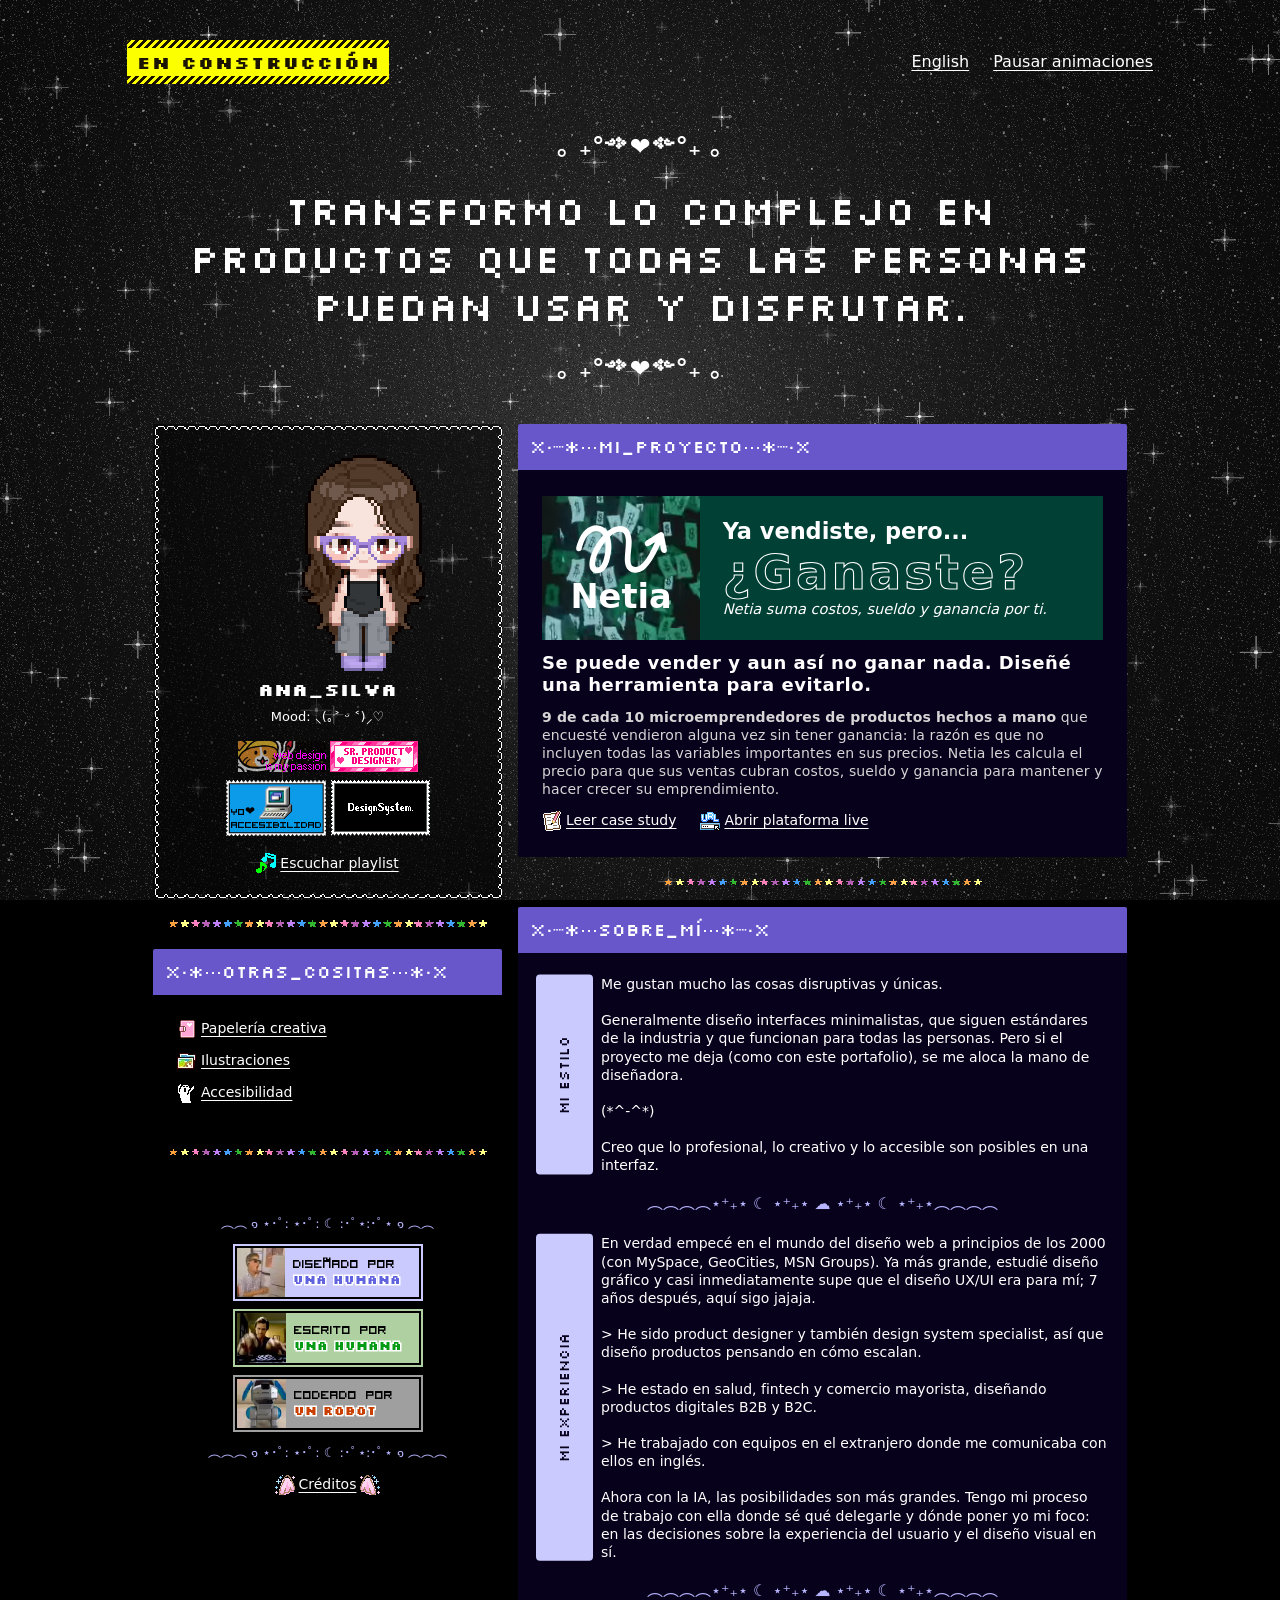
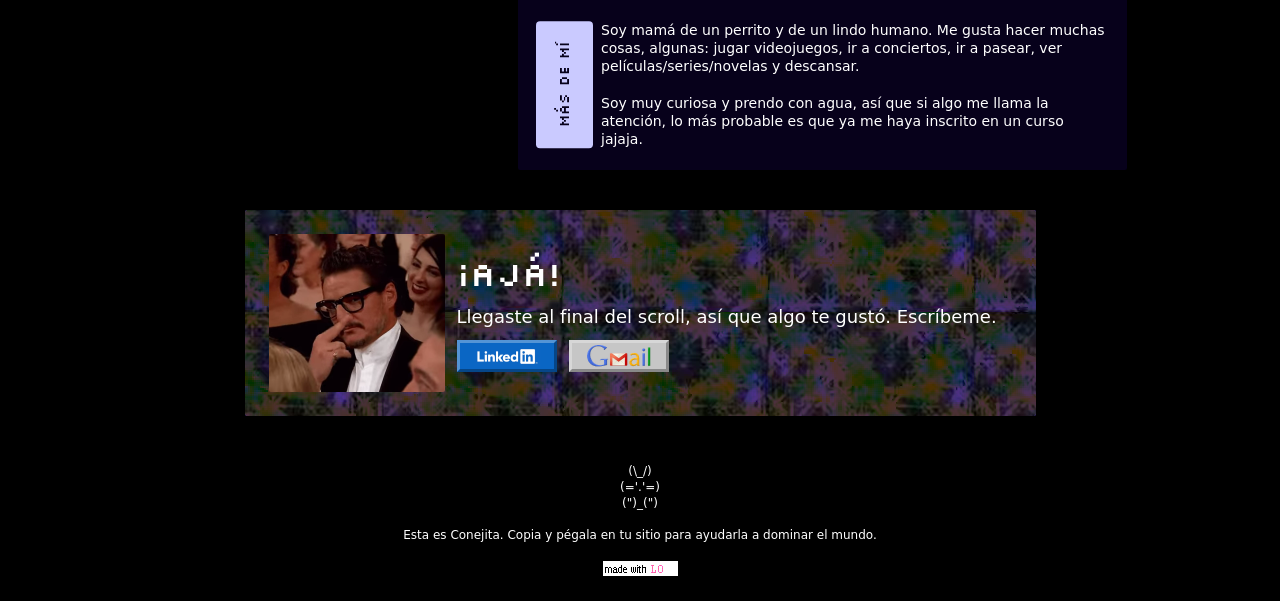
<file: index.html>
<!doctype html>
<html lang="es">
<head>
  <meta charset="utf-8">
  <meta name="viewport" content="width=device-width, initial-scale=1">
  <title>Ana Silva · Senior Product Designer</title>
  <meta name="description" content="Ana Silva, product designer y design system specialist. Transformo lo complejo en productos que todas las personas puedan usar y disfrutar.">
  <link rel="alternate" hreflang="en" href="en/">
  <link rel="alternate" hreflang="es" href=".">
  <link rel="preconnect" href="https://fonts.googleapis.com">
  <link rel="preconnect" href="https://fonts.gstatic.com" crossorigin>
  <link rel="stylesheet" href="https://fonts.googleapis.com/css2?family=Silkscreen:wght@400;700&display=swap">
  <!-- glifos de los adornos de texto (︵ ๑ ⋆ ･ﾟ ☾ ☁): subconjunto mínimo para que no salgan cuadros en Mac/iOS -->
  <link rel="stylesheet" href="https://fonts.googleapis.com/css2?family=Noto+Sans+JP&family=Noto+Sans+Thai&family=Noto+Sans+Math&family=Noto+Sans+Symbols+2&display=swap&text=%EF%B8%B5%20%E0%B9%91%E2%8B%86%EF%BD%A5%EF%BE%9F%3A%E2%98%BE%E2%81%BA%E2%82%8A%E2%98%81%EF%B8%8E">
  <link rel="stylesheet" href="css/tokens.css">
  <link rel="stylesheet" href="css/base.css">
  <link rel="stylesheet" href="css/layout.css">
  <link rel="stylesheet" href="css/components/components.css">
  <link rel="stylesheet" href="css/components/button.css">
  <link rel="stylesheet" href="css/components/a11y-modal.css">
  <link rel="stylesheet" href="css/components/papeleria-modal.css">
  <link rel="stylesheet" href="css/components/ilustraciones-modal.css">
</head>
<body>
  <a class="skip-link" href="#contenido">Saltar al contenido</a>
  <canvas class="smoke" id="smoke" aria-hidden="true"></canvas>

  <div class="wrap">
    <header class="site-header">
      <p class="construction"><span class="construction__text">en construcción</span></p>
      <nav class="site-header__tools" aria-label="Opciones">
        <a href="en/" hreflang="en" lang="en">English</a>
        <button type="button" class="btn-link" id="pause" aria-pressed="false">Pausar animaciones</button>
      </nav>
    </header>

    <main id="contenido">
      <section class="hero" aria-labelledby="titulo">
        <p class="divider" aria-hidden="true">｡ ₊°༺❤︎༻°₊ ｡</p>
        <h1 class="hero__title" id="titulo">Transformo lo complejo en productos que todas las personas puedan usar y disfrutar.</h1>
        <p class="divider" aria-hidden="true">｡ ₊°༺❤︎༻°₊ ｡</p>
      </section>

      <div class="columns">
        <div class="col col--side">
          <div class="avatar-card card-scallop">
            <figure class="avatar">
              <div class="avatar__frame" aria-hidden="true"><mld-character scale="3" scale-sm="2.35"></mld-character></div>
              <p class="avatar__name" aria-hidden="true">ana_silva</p>
              <figcaption aria-hidden="true">Mood: ⸜(｡˃ ᵕ ˂)⸝♡</figcaption>
            </figure>
            <ul class="stamps" aria-label="Especialidades">
              <li class="stamps__row">
                <img src="assets/stamp-1.gif" alt="Web design is my passion" width="88" height="31">
                <img src="assets/stamp-2.gif" alt="Sr. Product Designer" width="88" height="31">
              </li>
              <li class="stamps__row">
                <span class="stamp-a11y" role="img" aria-label="Yo amo la accesibilidad">
                  <img src="assets/stamp-a11y.png" alt="" width="101" height="56">
                  <span class="stamp-a11y__text" aria-hidden="true"><span>YO❤</span><span>ACCESIBILIDAD</span></span>
                </span>
                <img src="assets/stamp-ds.gif" alt="Design System" width="99" height="56">
              </li>
            </ul>
            <p class="playlist"><img src="assets/playlist.gif" alt="" width="20" height="20"><a href="#">Escuchar playlist</a></p>
          </div>

          <img class="sep" src="assets/separador-arcoiris.gif" alt="" width="319" height="8" loading="lazy">

          <section class="window window--dark" aria-labelledby="random">
            <h2 class="window__bar" id="random"><span aria-hidden="true">x•*⋯otras_cositas⋯*•x</span><span class="visually-hidden">Otras cositas</span></h2>
            <div class="window__body">
              <ul class="icon-links icon-links--thick">
                <li><img src="assets/icon-papeleria.gif" alt="" width="20" height="20"><a href="#papeleria" data-modal-open="papeleria-modal" aria-haspopup="dialog">Papelería creativa</a></li>
                <li><img src="assets/icon-ilustraciones.gif" alt="" width="20" height="20"><a href="#ilustraciones" data-modal-open="ilustraciones-modal" aria-haspopup="dialog">Ilustraciones</a></li>
                <li><img src="assets/icon-accesibilidad.gif" alt="" width="20" height="20"><a href="#accesibilidad" data-modal-open="a11y-modal" aria-haspopup="dialog">Accesibilidad</a></li>
              </ul>
            </div>
          </section>

          <img class="sep" src="assets/separador-arcoiris.gif" alt="" width="319" height="8" loading="lazy">

          <aside class="extras" aria-label="Extras del sitio">
            <div class="counter" role="img" aria-label="Contador de visitas">
              <!-- FC2 Contador - desde aquí -->
              <script language="javascript" type="text/javascript" src="https://counter1.fc2.com/counter.php?id=41258307&main=1"></script><noscript><img src="https://counter1.fc2.com/counter_img.php?id=41258307&main=1" alt=""></noscript>
              <!-- FC2 inserta un enlace a su sitio alrededor de los dígitos: se deja solo la imagen -->
              <script>
                (function () {
                  var box = document.currentScript.parentNode;
                  function unwrap() { box.querySelectorAll('a').forEach(function (a) { a.replaceWith.apply(a, a.childNodes); }); }
                  new MutationObserver(unwrap).observe(box, { childList: true, subtree: true });
                  unwrap();
                })();
              </script>
              <!-- FC2 Contador - Hasta aquí -->
            </div>
            <p class="ornament" aria-hidden="true">︵︵ ๑ ⋆･ﾟ: ⋆･ﾟ: ☾ :･ﾟ⋆:･ﾟ⋆ ๑ ︵︵</p>
            <ul class="badges">
              <li class="badge badge--disenado"><span class="credito"><video data-lazy muted loop playsinline preload="none" poster="assets/video/credito-disenado-por-poster.webp" width="48" height="49" aria-hidden="true" tabindex="-1"><source src="assets/video/credito-disenado-por.webm" type="video/webm"><source src="assets/video/credito-disenado-por.mp4" type="video/mp4"></video><img class="credito__still" src="assets/video/credito-disenado-por-poster.webp" alt="" width="48" height="49"></span><span class="badge__text"><span class="badge__label">Diseñado por</span><span class="badge__who">UNA HUMANA</span></span></li>
              <li class="badge badge--escrito"><span class="credito"><video data-lazy muted loop playsinline preload="none" poster="assets/video/credito-escrito-por-poster.webp" width="49" height="50" aria-hidden="true" tabindex="-1"><source src="assets/video/credito-escrito-por.webm" type="video/webm"><source src="assets/video/credito-escrito-por.mp4" type="video/mp4"></video><img class="credito__still" src="assets/video/credito-escrito-por-poster.webp" alt="" width="49" height="50"></span><span class="badge__text"><span class="badge__label">Escrito por</span><span class="badge__who">UNA HUMANA</span></span></li>
              <li class="badge badge--codeado"><span class="credito"><video data-lazy muted loop playsinline preload="none" poster="assets/video/credito-codeado-por-poster.webp" width="49" height="49" aria-hidden="true" tabindex="-1"><source src="assets/video/credito-codeado-por.webm" type="video/webm"><source src="assets/video/credito-codeado-por.mp4" type="video/mp4"></video><img class="credito__still" src="assets/video/credito-codeado-por-poster.webp" alt="" width="49" height="49"></span><span class="badge__text"><span class="badge__label">Codeado por</span><span class="badge__who">UN robot</span></span></li>
            </ul>
            <p class="ornament" aria-hidden="true">︵︵︵ ๑ ⋆･ﾟ: ⋆･ﾟ: ☾ :･ﾟ⋆:･ﾟ⋆ ๑ ︵︵︵</p>
            <p class="credits"><img src="assets/creditos-izq.gif" alt="" width="20" height="20"><a href="#">Créditos</a><img src="assets/creditos-der.gif" alt="" width="20" height="20"></p>
          </aside>
        </div>

        <div class="col col--main">
          <section class="window window--projects" aria-labelledby="proyectos">
            <h2 class="window__bar" id="proyectos"><span aria-hidden="true">x•┈*⋯MI_proyecto⋯*┈•x</span><span class="visually-hidden">Mi proyecto</span></h2>
            <div class="window__body">
              <article class="project">
                <div class="netia"><div class="netia-banner">
                  <div class="netia-banner__brand">
                    <video autoplay muted loop playsinline preload="metadata" poster="assets/video/dolares-poster.webp" width="149" height="142" aria-hidden="true" tabindex="-1">
                      <source src="assets/video/dolares.webm" type="video/webm">
                      <source src="assets/video/dolares.mp4" type="video/mp4">
                    </video>
                    <div class="netia-banner__logo">
                      <img src="assets/netia-logo.svg" alt="" width="62" height="49">
                      <h3>Netia</h3>
                    </div>
                  </div>
                  <div class="netia-banner__copy">
                    <p class="netia-banner__kicker">Ya vendiste, pero...</p>
                    <p class="netia-banner__title">¿Ganaste?</p>
                    <p class="netia-banner__tagline">Netia suma costos, sueldo y ganancia por ti.</p>
                  </div>
                </div></div>
                <p class="project__lead">Se puede vender y aun así no ganar nada. Diseñé una herramienta para evitarlo.</p>
                <p class="project__text"><strong>9 de cada 10 microemprendedores de productos hechos a mano</strong> que encuesté vendieron alguna vez sin tener ganancia: la razón es que no incluyen todas las variables importantes en sus precios. Netia les calcula el precio para que sus ventas cubran costos, sueldo y ganancia para mantener y hacer crecer su emprendimiento.</p>
                <ul class="icon-links">
                  <li><img src="assets/icon-case.gif" alt="" width="20" height="20"><a href="#">Leer case study</a></li>
                  <li><img src="assets/icon-live.gif" alt="" width="20" height="20"><a href="#">Abrir plataforma live</a></li>
                </ul>
              </article>
            </div>
          </section>

          <img class="sep" src="assets/separador-arcoiris.gif" alt="" width="319" height="8" loading="lazy">

          <section class="window window--outlined" aria-labelledby="sobre-mi">
            <h2 class="window__bar" id="sobre-mi"><span aria-hidden="true">x•┈*⋯SOBRE_MÍ⋯*┈•x</span><span class="visually-hidden">Sobre mí</span></h2>
            <div class="window__body">
              <div class="about-item">
                <h3 class="about-item__label">Mi estilo</h3>
                <div class="about-item__text">
                  <p>Me gustan mucho las cosas disruptivas y únicas.</p>
                  <p>Generalmente diseño interfaces minimalistas, que siguen estándares de la industria y que funcionan para todas las personas. Pero si el proyecto me deja (como con este portafolio), se me aloca la mano de diseñadora.</p>
                  <p aria-hidden="true">(*^-^*)</p>
                  <p>Creo que lo profesional, lo creativo y lo accesible son posibles en una interfaz.</p>
                </div>
              </div>
              <p class="divider" aria-hidden="true">︵︵︵︵⋆⁺₊⋆ ☾ ⋆⁺₊⋆ ☁︎ ⋆⁺₊⋆ ☾ ⋆⁺₊⋆︵︵︵︵</p>
              <div class="about-item">
                <h3 class="about-item__label">Mi experiencia</h3>
                <div class="about-item__text">
                  <p>En verdad empecé en el mundo del diseño web a principios de los 2000 (con MySpace, GeoCities, MSN Groups). Ya más grande, estudié diseño gráfico y casi inmediatamente supe que el diseño UX/UI era para mí; 7 años después, aquí sigo jajaja.</p>
                  <p>&gt; He sido product designer y también design system specialist, así que diseño productos pensando en cómo escalan.</p>
                  <p>&gt; He estado en salud, fintech y comercio mayorista, diseñando productos digitales B2B y B2C.</p>
                  <p>&gt; He trabajado con equipos en el extranjero donde me comunicaba con ellos en inglés.</p>
                  <p>Ahora con la IA, las posibilidades son más grandes. Tengo mi proceso de trabajo con ella donde sé qué delegarle y dónde poner yo mi foco: en las decisiones sobre la experiencia del usuario y el diseño visual en sí.</p>
                </div>
              </div>
              <p class="divider" aria-hidden="true">︵︵︵︵⋆⁺₊⋆ ☾ ⋆⁺₊⋆ ☁︎ ⋆⁺₊⋆ ☾ ⋆⁺₊⋆︵︵︵︵</p>
              <div class="about-item">
                <h3 class="about-item__label">Más de mí</h3>
                <div class="about-item__text">
                  <p>Soy mamá de un perrito y de un lindo humano. Me gusta hacer muchas cosas, algunas: jugar videojuegos, ir a conciertos, ir a pasear, ver películas/series/novelas y descansar.</p>
                  <p>Soy muy curiosa y prendo con agua, así que si algo me llama la atención, lo más probable es que ya me haya inscrito en un curso jajaja.</p>
                </div>
              </div>
            </div>
          </section>
        </div>
      </div>
    </main>
  </div>

  <footer class="site-footer" id="contacto">
    <div class="wrap">
      <section class="contact" aria-labelledby="aja">
        <video class="contact__stars" autoplay muted loop playsinline preload="metadata" poster="assets/video/estrellas-poster.webp" aria-hidden="true" tabindex="-1">
          <source src="assets/video/estrellas.webm" type="video/webm">
          <source src="assets/video/estrellas.mp4" type="video/mp4">
        </video>
        <video class="contact__photo" autoplay muted loop playsinline preload="metadata" poster="assets/video/pedro-poster.webp" width="176" height="158" aria-hidden="true" tabindex="-1">
          <source src="assets/video/pedro.webm" type="video/webm">
          <source src="assets/video/pedro.mp4" type="video/mp4">
        </video>
        <div class="contact__body">
          <h2 id="aja">¡AJÁ!</h2>
          <p>Llegaste al final del scroll, así que algo te gustó. Escríbeme.</p>
          <ul class="contact__links">
            <li>
              <a class="win-btn win-btn--linkedin" href="https://linkedin.com/in/anasilvabenitez93" target="_blank" rel="noopener noreferrer">
                <img src="assets/logo-linkedin.png" alt="LinkedIn" width="68" height="23">
                <span class="visually-hidden">(se abre en una ventana nueva)</span>
              </a>
            </li>
            <li>
              <button type="button" class="win-btn win-btn--mail" data-copy="ana.silvab93@gmail.com">
                <img src="assets/logo-gmail.png" alt="" width="64" height="22">
                <span class="win-btn__label visually-hidden">Copiar email</span>
              </button>
            </li>
          </ul>
          <p class="visually-hidden" role="status" id="copy-status"></p>
        </div>
      </section>
    </div>
    <div class="legal">
      <p class="legal__rabbit" aria-hidden="true">(\_/)<br>(='.'=)<br>(")_(")</p>
      <p>Esta es Conejita. Copia y pégala en tu sitio para ayudarla a dominar el mundo.</p>
      <img src="assets/made-with-love.gif" alt="Hecho con amor" width="77" height="17">
    </div>
  </footer>

  <dialog class="a11y-modal" id="a11y-modal">
    <div class="a11y-modal__win" lang="es">
      <div class="a11y-modal__bar">
        <div class="a11y-modal__label">
          <img src="assets/modal-fantasma.gif" alt="" width="16" height="16">
          <h2 class="a11y-modal__title" id="m-es-title">Accesibilidad del sitio</h2>
        </div>
        <div class="a11y-modal__actions">
          <span class="a11y-modal__btn a11y-modal__btn--deco" aria-hidden="true"><svg viewBox="0 0 8 8"><path d="M0 6h7v2H0z"/></svg></span>
          <span class="a11y-modal__btn a11y-modal__btn--deco" aria-hidden="true"><svg viewBox="0 0 8 8"><path fill-rule="evenodd" d="M0 0h8v8H0zM1 2v5h6V2z"/></svg></span>
          <button type="button" class="a11y-modal__btn a11y-modal__btn--close" data-a11y-close aria-label="Cerrar">
            <svg viewBox="0 0 8 8" aria-hidden="true"><path d="M0 0h2v1h1v1h2V1h1V0h2v2H7v1H6v2h1v1h1v2H6V7H5V6H3v1H2v1H0V6h1V5h1V3H1V2H0z"/></svg>
          </button>
        </div>
      </div>
      <div class="a11y-modal__frame">
        <div class="a11y-modal__menu" aria-hidden="true"><span>Archivo</span><span>Editar</span><span>Herramientas</span><span>Ayuda</span></div>
        <div class="a11y-modal__scroll" tabindex="0" role="region" aria-labelledby="m-es-title">
        <p class="a11y-modal__hero" aria-hidden="true"><img src="assets/modal-arcoiris-izq.gif" alt="" width="20" height="20"><span>ACCESIBILIDAD</span><img src="assets/modal-arcoiris-der.gif" alt="" width="20" height="20"></p>
        <div>
          <p>Acá les dejo las notas de accesibilidad de este sitio. Todo lo que decidí al diseñarlo y que estuve especialmente atenta de pedirle a la IA cuando codeo el portafolio. Me importa mucho la accesibilidad, así que cómo no iba a tener un portafolio accesible.</p>
          <p class="a11y-modal__lead"><strong>No diré que es perfecto: la accesibilidad es un mundo gigante y poco a poco iré mejorando el sitio.</strong></p>
        </div>
        <p class="divider a11y-modal__sep" aria-hidden="true">︵︵︵︵⋆⁺₊⋆ ☾ ⋆⁺₊⋆ ☁︎ ⋆⁺₊⋆ ☾ ⋆⁺₊⋆︵︵︵︵</p>
        <section class="a11y-modal__sec" aria-labelledby="m-es-0">
          <h3 id="m-es-0">Animación</h3>
          <p>Es evidente que <strong>mi portafolio tiene mucho movimiento y animaciones</strong> (GIFs, videos, interacciones). Si bien es parte de la gracia del diseño estilo y2k, <strong>nadie tiene por qué aguantarse ver tanto movimiento si no quiere.</strong></p>
          <ul class="a11y-modal__list">
            <li><div><p><strong>Botón “Pausar animaciones”.</strong> El portafolio cuenta con este botón en la cabecera, antes del contenido. Este botón detiene todas las animaciones y te permite ver el sitio en su versión estática.</p><p>Además es un botón con aria-pressed, así que se anuncia si está activado. Tu elección se guarda en tu navegador para la próxima visita (sin cuentas).</p></div></li>
            <li><div><strong>Respeto prefers-reduced-motion.</strong> Si en tu configuración tienes puesto que quieres menos movimientos, el sitio parte quieto sin que toques nada.</div></li>
            <li><div><strong>Nada parpadea muy rápido.</strong> Las animaciones que tienen parpadeos no cambian más de 3 veces por segundo.</div></li>
            <li><div><strong>Los videos son decorativos.</strong> Están silenciados, no tienen controles, están fuera del orden de tabulación y los lectores de pantalla los ignoran. Además, ninguno pesa más de 50KB.</div></li>
            <li><div><strong>Efectos solo con mouse.</strong> Los efectos que se activan al pasar el mouse no se activan si se navega de otra forma en el sitio.</div></li>
            <li><div><strong>Si tu navegador no soporta WebGL</strong> (o se pierde el contexto gráfico). Los efectos simplemente desaparecen.</div></li>
          </ul>
        </section>
        <p class="divider a11y-modal__sep" aria-hidden="true">︵︵︵︵⋆⁺₊⋆ ☾ ⋆⁺₊⋆ ☁︎ ⋆⁺₊⋆ ☾ ⋆⁺₊⋆︵︵︵︵</p>
        <section class="a11y-modal__sec" aria-labelledby="m-es-1">
          <h3 id="m-es-1">Teclado y foco</h3>
          <ul class="a11y-modal__list">
            <li><div><strong>Enlace para saltar al contenido.</strong> Es lo primero que recibe el foco al presionar “Tab” y se hace visible al enfocarlo.</div></li>
            <li><div><strong>Foco siempre visible.</strong> Cuenta con un contorno amarillo de 3px de separación, con buen contraste sobre la interfaz oscura del sitio.</div></li>
            <li><div><strong>Elementos nativos.</strong> Todo lo que se puede clickear es un elemento nativo, por lo que funciona muy bien con “Tab”, “Enter” y “Espacio” sin código extra.</div></li>
          </ul>
        </section>
        <p class="divider a11y-modal__sep" aria-hidden="true">︵︵︵︵⋆⁺₊⋆ ☾ ⋆⁺₊⋆ ☁︎ ⋆⁺₊⋆ ☾ ⋆⁺₊⋆︵︵︵︵</p>
        <section class="a11y-modal__sec" aria-labelledby="m-es-2">
          <h3 id="m-es-2">Lectores de pantalla y semántica</h3>
          <ul class="a11y-modal__list">
            <li><div><strong>HTML semántico.</strong> Tiene un uso correcto de las etiquetas para que las tecnologías asistivas puedan leer correctamente la estructura del sitio.</div></li>
            <li><div><strong>Idioma declarado.</strong> La página cuenta con su etiqueta de idioma correcta, y el link “English” también lleva su propia etiqueta de idioma.</div></li>
            <li><div><strong>Los adornos no se leen.</strong> Los símbolos, emoticones, marcos y pixel-art están ocultos con “aria-hidden”. Cada título de ventana tiene una versión limpia solo para lectores de pantalla: ven “Otras cositas”, no “x•⋯otras_cositas⋯•x”.</div></li>
            <li><div><strong>Título animado.</strong> Para construir el efecto del título principal tuve que dividir letra por letra, pero para las tecnologías asistivas esto se leerá como un texto completo.</div></li>
            <li><div><strong>Avisos sin recargar.</strong> El botón que copia el email anuncia la acción; si tu navegador bloquea estas acciones, entonces se anuncia el correo electrónico. Y el botón de LinkedIn avisa que abre una nueva ventana y te saca del contexto.</div></li>
          </ul>
        </section>
        <p class="divider a11y-modal__sep" aria-hidden="true">︵︵︵︵⋆⁺₊⋆ ☾ ⋆⁺₊⋆ ☁︎ ⋆⁺₊⋆ ☾ ⋆⁺₊⋆︵︵︵︵</p>
        <section class="a11y-modal__sec" aria-labelledby="m-es-3">
          <h3 id="m-es-3">Colores, contraste y texto</h3>
          <ul class="a11y-modal__list">
            <li><div><strong>Contrastes que cumplen AA y AAA.</strong> En la fase de diseño tuve mucho cuidado de elegir combinaciones de colores que pasen los criterios de contraste establecidos por la WCAG.</div></li>
            <li><div><strong>Tipografía.</strong> Uso Verdana para párrafos y textos extensos, con el interlineado adecuado. La fuente pixelada la uso solo en títulos cortos porque puede cansar leerla.</div></li>
            <li><div><strong>Zoom y tamaño de la letra.</strong> Los tamaños de texto están en “rem” y la página no bloquea el zoom, así que el tamaño que tengas configurado en tu navegador es el que verás.</div></li>
          </ul>
        </section>
        <p class="divider a11y-modal__sep" aria-hidden="true">︵︵︵︵⋆⁺₊⋆ ☾ ⋆⁺₊⋆ ☁︎ ⋆⁺₊⋆ ☾ ⋆⁺₊⋆︵︵︵︵</p>
        <section class="a11y-modal__sec" aria-labelledby="m-es-4">
          <h3 id="m-es-4">Responsive e imágenes</h3>
          <ul class="a11y-modal__list">
            <li><div><strong>Responsive.</strong> En pantallas más angostas las dos columnas pasan a una sola, ajustándose al ancho para poder navegar por el sitio desde cualquier dispositivo.</div></li>
            <li><div><strong>Texto alternativo.</strong> Las imágenes que aportan algo al contenido tienen sus etiquetas alt. Las puramente decorativas llevan la etiqueta vacía para que no se lean.</div></li>
          </ul>
        </section>
        <p class="divider a11y-modal__sep" aria-hidden="true">︵︵︵︵⋆⁺₊⋆ ☾ ⋆⁺₊⋆ ☁︎ ⋆⁺₊⋆ ☾ ⋆⁺₊⋆︵︵︵︵</p>
        <section class="a11y-modal__sec" aria-labelledby="m-es-5">
          <h3 id="m-es-5">Otras consideraciones</h3>
          <ul class="a11y-modal__list">
            <li><div><strong>Sin instalar nada.</strong> Es HTML, CSS y JavaScript sin dependencias ni pasos de compilación. La única excepción es el contador de visitas, un servicio externo.</div></li>
            <li><div><strong>Tamaño de los controles.</strong> Los elementos interactuables miden 44px de alto, para asegurar su área accionable.</div></li>
            <li><div><strong>Los links se reconocen sin depender del color.</strong> Siempre van subrayados; el color naranja solo sale al hacer hover y foco como refuerzo.</div></li>
          </ul>
        </section>
        <p class="divider a11y-modal__sep" aria-hidden="true">︵︵︵︵⋆⁺₊⋆ ☾ ⋆⁺₊⋆ ☁︎ ⋆⁺₊⋆ ☾ ⋆⁺₊⋆︵︵︵︵</p>
        <section class="a11y-modal__sec" aria-labelledby="m-es-6">
          <h3 id="m-es-6">Gracias por llegar hasta aquí</h3>
          <p>Todavía me falta mucho, la accesibilidad no se termina. Tengo en mente ya algunas cosas que aún no están bien:</p>
          <ul class="a11y-modal__list">
            <li><div><strong>Contador de visitas.</strong> Al ser un script externo, este lo dibuja como imagen, así que el número no llega a los lectores de pantalla. Solo anuncian “contador de visitas”.</div></li>
            <li><div><strong>Personaje.</strong> Reacciona al click, pero no tiene equivalente de teclado. Es solo adorno y los lectores de pantalla lo ignoran.</div></li>
          </ul>
        </section>
        <p class="a11y-modal__outro">Si encuentras algo que no te funciona o quieres contarme cómo usas mi sitio, escríbeme a <a href="mailto:ana.silvab93@gmail.com">ana.silvab93@gmail.com</a></p>
        <p class="a11y-modal__sign" aria-hidden="true">/)/)
( . .)
( づ♡  »-(¯`·.·´¯)-&gt; <span>Ana</span></p>
        </div>
      </div>
    </div>
    <div class="a11y-modal__win" lang="en">
      <div class="a11y-modal__bar">
        <div class="a11y-modal__label">
          <img src="assets/modal-fantasma.gif" alt="" width="16" height="16">
          <h2 class="a11y-modal__title" id="m-en-title">Site accessibility</h2>
        </div>
        <div class="a11y-modal__actions">
          <span class="a11y-modal__btn a11y-modal__btn--deco" aria-hidden="true"><svg viewBox="0 0 8 8"><path d="M0 6h7v2H0z"/></svg></span>
          <span class="a11y-modal__btn a11y-modal__btn--deco" aria-hidden="true"><svg viewBox="0 0 8 8"><path fill-rule="evenodd" d="M0 0h8v8H0zM1 2v5h6V2z"/></svg></span>
          <button type="button" class="a11y-modal__btn a11y-modal__btn--close" data-a11y-close aria-label="Close">
            <svg viewBox="0 0 8 8" aria-hidden="true"><path d="M0 0h2v1h1v1h2V1h1V0h2v2H7v1H6v2h1v1h1v2H6V7H5V6H3v1H2v1H0V6h1V5h1V3H1V2H0z"/></svg>
          </button>
        </div>
      </div>
      <div class="a11y-modal__frame">
        <div class="a11y-modal__menu" aria-hidden="true"><span>File</span><span>Edit</span><span>Tools</span><span>Help</span></div>
        <div class="a11y-modal__scroll" tabindex="0" role="region" aria-labelledby="m-en-title">
        <p class="a11y-modal__hero" aria-hidden="true"><img src="assets/modal-arcoiris-izq.gif" alt="" width="20" height="20"><span>ACCESSIBILITY</span><img src="assets/modal-arcoiris-der.gif" alt="" width="20" height="20"></p>
        <div>
          <p>Here are the accessibility notes for this site. Everything I decided while designing it, and that I was especially careful to ask the AI for when I code the portfolio. I care a lot about accessibility, so of course I wasn’t going to have an inaccessible portfolio.</p>
          <p class="a11y-modal__lead"><strong>I won’t say it’s perfect: accessibility is a giant world and I’ll keep improving the site little by little.</strong></p>
        </div>
        <p class="divider a11y-modal__sep" aria-hidden="true">︵︵︵︵⋆⁺₊⋆ ☾ ⋆⁺₊⋆ ☁︎ ⋆⁺₊⋆ ☾ ⋆⁺₊⋆︵︵︵︵</p>
        <section class="a11y-modal__sec" aria-labelledby="m-en-0">
          <h3 id="m-en-0">Animation</h3>
          <p>It’s obvious that <strong>my portfolio has a lot of movement and animation</strong> (GIFs, videos, interactions). While it’s part of the charm of the Y2K style, <strong>nobody should have to put up with that much motion if they don’t want to.</strong></p>
          <ul class="a11y-modal__list">
            <li><div><p><strong>“Pause animations” button.</strong> The portfolio has this button in the header, before the content. It stops all animations and lets you see the site in its static version.</p><p>It’s also a button with aria-pressed, so its state is announced. Your choice is saved in your browser for your next visit (no accounts).</p></div></li>
            <li><div><strong>Respects prefers-reduced-motion.</strong> If your settings say you want less motion, the site starts still without you touching anything.</div></li>
            <li><div><strong>Nothing flashes too fast.</strong> Animations that blink don’t change more than 3 times per second.</div></li>
            <li><div><strong>Videos are decorative.</strong> They’re muted, have no controls, sit outside the tab order and screen readers ignore them. Also, none weighs more than 50KB.</div></li>
            <li><div><strong>Mouse-only effects.</strong> Effects triggered by hovering the mouse don’t activate if you navigate the site another way.</div></li>
            <li><div><strong>If your browser doesn’t support WebGL</strong> (or the graphics context is lost). The effects simply disappear.</div></li>
          </ul>
        </section>
        <p class="divider a11y-modal__sep" aria-hidden="true">︵︵︵︵⋆⁺₊⋆ ☾ ⋆⁺₊⋆ ☁︎ ⋆⁺₊⋆ ☾ ⋆⁺₊⋆︵︵︵︵</p>
        <section class="a11y-modal__sec" aria-labelledby="m-en-1">
          <h3 id="m-en-1">Keyboard and focus</h3>
          <ul class="a11y-modal__list">
            <li><div><strong>Skip-to-content link.</strong> It’s the first thing to receive focus when you press “Tab” and it becomes visible when focused.</div></li>
            <li><div><strong>Focus is always visible.</strong> It has a yellow outline with a 3px offset, with good contrast against the site’s dark interface.</div></li>
            <li><div><strong>Native elements.</strong> Everything you can click is a native element, so it works great with “Tab”, “Enter” and “Space” with no extra code.</div></li>
          </ul>
        </section>
        <p class="divider a11y-modal__sep" aria-hidden="true">︵︵︵︵⋆⁺₊⋆ ☾ ⋆⁺₊⋆ ☁︎ ⋆⁺₊⋆ ☾ ⋆⁺₊⋆︵︵︵︵</p>
        <section class="a11y-modal__sec" aria-labelledby="m-en-2">
          <h3 id="m-en-2">Screen readers and semantics</h3>
          <ul class="a11y-modal__list">
            <li><div><strong>Semantic HTML.</strong> Tags are used correctly so assistive technologies can read the site’s structure properly.</div></li>
            <li><div><strong>Declared language.</strong> The page has the correct language tag, and the “English” link also carries its own language tag.</div></li>
            <li><div><strong>Decorations aren’t read aloud.</strong> Symbols, emoticons, frames and pixel art are hidden with “aria-hidden”. Each window title has a clean version for screen readers only: they hear <span lang="es">“Otras cositas”</span>, not <span lang="es">“x•⋯otras_cositas⋯•x”</span>.</div></li>
            <li><div><strong>Animated title.</strong> To build the main title effect I had to split it letter by letter, but for assistive technologies it will be read as one complete text.</div></li>
            <li><div><strong>Announcements without reloading.</strong> The button that copies the email announces the action; if your browser blocks it, the email address is announced instead. And the LinkedIn button says it opens a new window and takes you out of context.</div></li>
          </ul>
        </section>
        <p class="divider a11y-modal__sep" aria-hidden="true">︵︵︵︵⋆⁺₊⋆ ☾ ⋆⁺₊⋆ ☁︎ ⋆⁺₊⋆ ☾ ⋆⁺₊⋆︵︵︵︵</p>
        <section class="a11y-modal__sec" aria-labelledby="m-en-3">
          <h3 id="m-en-3">Colors, contrast and text</h3>
          <ul class="a11y-modal__list">
            <li><div><strong>Contrast that meets AA and AAA.</strong> During the design phase I was very careful to choose color combinations that pass the contrast criteria set by WCAG.</div></li>
            <li><div><strong>Typography.</strong> I use Verdana for paragraphs and long texts, with adequate line height. I only use the pixel font for short titles because it can be tiring to read.</div></li>
            <li><div><strong>Zoom and font size.</strong> Text sizes are in “rem” and the page doesn’t block zoom, so the size you’ve set in your browser is the size you’ll see.</div></li>
          </ul>
        </section>
        <p class="divider a11y-modal__sep" aria-hidden="true">︵︵︵︵⋆⁺₊⋆ ☾ ⋆⁺₊⋆ ☁︎ ⋆⁺₊⋆ ☾ ⋆⁺₊⋆︵︵︵︵</p>
        <section class="a11y-modal__sec" aria-labelledby="m-en-4">
          <h3 id="m-en-4">Responsive and images</h3>
          <ul class="a11y-modal__list">
            <li><div><strong>Responsive.</strong> On narrower screens the two columns become one, adjusting to the width so you can browse the site from any device.</div></li>
            <li><div><strong>Alternative text.</strong> Images that add to the content have alt tags. Purely decorative ones carry an empty tag so they aren’t read aloud.</div></li>
          </ul>
        </section>
        <p class="divider a11y-modal__sep" aria-hidden="true">︵︵︵︵⋆⁺₊⋆ ☾ ⋆⁺₊⋆ ☁︎ ⋆⁺₊⋆ ☾ ⋆⁺₊⋆︵︵︵︵</p>
        <section class="a11y-modal__sec" aria-labelledby="m-en-5">
          <h3 id="m-en-5">Other considerations</h3>
          <ul class="a11y-modal__list">
            <li><div><strong>Nothing to install.</strong> It’s HTML, CSS and JavaScript with no dependencies or build steps. The only exception is the visitor counter, an external service.</div></li>
            <li><div><strong>Control size.</strong> Interactive elements are 44px tall, to ensure a comfortable target area.</div></li>
            <li><div><strong>Links are recognizable without relying on color.</strong> They’re always underlined; the orange color only appears on hover and focus as reinforcement.</div></li>
          </ul>
        </section>
        <p class="divider a11y-modal__sep" aria-hidden="true">︵︵︵︵⋆⁺₊⋆ ☾ ⋆⁺₊⋆ ☁︎ ⋆⁺₊⋆ ☾ ⋆⁺₊⋆︵︵︵︵</p>
        <section class="a11y-modal__sec" aria-labelledby="m-en-6">
          <h3 id="m-en-6">Thanks for making it this far</h3>
          <p>I still have a long way to go; accessibility is never finished. I already have a few things in mind that aren’t right yet:</p>
          <ul class="a11y-modal__list">
            <li><div><strong>Visitor counter.</strong> Since it’s an external script, it draws the number as an image, so it doesn’t reach screen readers. They only announce “visitor counter”.</div></li>
            <li><div><strong>Character.</strong> It reacts to clicks, but has no keyboard equivalent. It’s decoration only, and screen readers ignore it.</div></li>
          </ul>
        </section>
        <p class="a11y-modal__outro">If you find something that doesn’t work for you or want to tell me how you use my site, write to me at <a href="mailto:ana.silvab93@gmail.com">ana.silvab93@gmail.com</a></p>
        <p class="a11y-modal__sign" aria-hidden="true">/)/)
( . .)
( づ♡  »-(¯`·.·´¯)-&gt; <span>Ana</span></p>
        </div>
      </div>
    </div>
  </dialog>

  <dialog class="a11y-modal papeleria-modal" id="papeleria-modal">
    <div class="a11y-modal__win" lang="es">
      <div class="a11y-modal__bar">
        <div class="a11y-modal__label">
          <img src="assets/modal-papeleria.gif" alt="" width="16" height="16">
          <h2 class="a11y-modal__title" id="pp-es-title">Papelería creativa</h2>
        </div>
        <div class="a11y-modal__actions">
          <span class="a11y-modal__btn a11y-modal__btn--deco" aria-hidden="true"><svg viewBox="0 0 8 8"><path d="M0 6h7v2H0z"/></svg></span>
          <span class="a11y-modal__btn a11y-modal__btn--deco" aria-hidden="true"><svg viewBox="0 0 8 8"><path fill-rule="evenodd" d="M0 0h8v8H0zM1 2v5h6V2z"/></svg></span>
          <button type="button" class="a11y-modal__btn a11y-modal__btn--close" data-a11y-close aria-label="Cerrar">
            <svg viewBox="0 0 8 8" aria-hidden="true"><path d="M0 0h2v1h1v1h2V1h1V0h2v2H7v1H6v2h1v1h1v2H6V7H5V6H3v1H2v1H0V6h1V5h1V3H1V2H0z"/></svg>
          </button>
        </div>
      </div>
      <div class="a11y-modal__frame">
        <div class="a11y-modal__menu" aria-hidden="true"><span>Archivo</span><span>Editar</span><span>Herramientas</span><span>Ayuda</span></div>
        <div class="a11y-modal__scroll" tabindex="0" role="region" aria-labelledby="pp-es-title">
          <p class="a11y-modal__hero" aria-hidden="true"><img src="assets/modal-tijeras.gif" alt="" width="20" height="20"><span>PAPELERÍA CREATIVA</span><img src="assets/modal-tijeras.gif" alt="" width="20" height="20" class="pp-flip"></p>
          <p class="pp-intro">Me encantan las manualidades, y un hobby/emprendimiento que tengo es el de la papelería creativa. Aquí te muestro algunas de las cositas que he hecho.</p>
          <p class="divider a11y-modal__sep" aria-hidden="true">︵︵︵︵⋆⁺₊⋆ ☾ ⋆⁺₊⋆ ☁︎ ⋆⁺₊⋆ ☾ ⋆⁺₊⋆︵︵︵︵</p>
          <p class="visually-hidden" role="status" data-pp-status data-of="de"></p>
          <section class="pp-page" data-pp-page aria-label="Cuaderno Gyarados">
            <div class="pp-nav"><button type="button" class="pp-nav__btn pp-nav__btn--next" data-pp-next><span>Siguiente</span><img src="assets/modal-flecha.gif" alt="" width="20" height="20"></button></div>
            <div class="pp-cell pp-cell--a"><img class="pp-img pp-img--top" src="assets/papeleria/papeleria-cuaderno-gyarados-02-interior-my-english-classes-sm.webp" alt="Interior del cuaderno abierto en la portada «My english classes»" width="480" height="640" loading="lazy" decoding="async"></div>
            <div class="pp-cell pp-cell--b"><img class="pp-img pp-img--bottom" src="assets/papeleria/papeleria-cuaderno-gyarados-03-interior-hojas-cuadriculadas-sm.webp" alt="Hojas cuadriculadas del interior del cuaderno" width="480" height="640" loading="lazy" decoding="async"></div>
            <div class="pp-cell pp-cell--main"><img class="pp-img pp-img--main" src="assets/papeleria/papeleria-cuaderno-gyarados-01-portada-gyarados-lg.webp" alt="Portada del cuaderno con un Gyarados rojo bajo la luna, con elástico y borla roja" width="960" height="1280" loading="lazy" decoding="async"></div>
            <div class="pp-cell pp-cell--c"><img class="pp-img pp-img--top" src="assets/papeleria/papeleria-cuaderno-gyarados-04-interior-gramatica-sm.webp" alt="Página de gramática con apuntes en colores" width="480" height="640" loading="lazy" decoding="async"></div>
            <div class="pp-cell pp-cell--d"><img class="pp-img pp-img--bottom" src="assets/papeleria/papeleria-cuaderno-gyarados-05-interior-vocabulario-sm.webp" alt="Página de vocabulario con una tabla escrita a mano" width="480" height="640" loading="lazy" decoding="async"></div>
            <div class="pp-caption"><h3>Cuaderno Gyarados</h3><p>Un cuaderno personalizado que hice para un fan de Pokémon que entró a estudiar inglés.</p></div>
            <div class="pp-nav pp-nav--end"><button type="button" class="pp-nav__btn pp-nav__btn--next" data-pp-next><span>Siguiente</span><img src="assets/modal-flecha.gif" alt="" width="20" height="20"></button></div>
          </section>
          <section class="pp-page" data-pp-page aria-label="Agenda viajera" hidden>
            <div class="pp-nav"><button type="button" class="pp-nav__btn pp-nav__btn--prev" data-pp-prev><img src="assets/modal-flecha.gif" alt="" width="20" height="20"><span>Anterior</span></button><button type="button" class="pp-nav__btn pp-nav__btn--next" data-pp-next><span>Siguiente</span><img src="assets/modal-flecha.gif" alt="" width="20" height="20"></button></div>
            <div class="pp-cell pp-cell--a"><img class="pp-img pp-img--top" src="assets/papeleria/papeleria-agenda-viajera-02-interior-bolsillo-sm.webp" alt="Interior de la agenda con un bolsillo para guardar papeles" width="480" height="640" loading="lazy" decoding="async"></div>
            <div class="pp-cell pp-cell--b"><img class="pp-img pp-img--bottom" src="assets/papeleria/papeleria-agenda-viajera-03-portada-sellos-sm.webp" alt="Portada negra con sellos de monumentos del mundo y la frase «Cuento viajero»" width="480" height="640" loading="lazy" decoding="async"></div>
            <div class="pp-cell pp-cell--main"><img class="pp-img pp-img--main" src="assets/papeleria/papeleria-agenda-viajera-01-portada-pasaporte-lg.webp" alt="Agenda negra con sellos de viaje en relieve sobre un pasaporte chileno" width="960" height="1280" loading="lazy" decoding="async"></div>
            <div class="pp-cell pp-cell--c"><img class="pp-img pp-img--top" src="assets/papeleria/papeleria-agenda-viajera-04-interior-mi-pasaporte-sm.webp" alt="Página «Mi pasaporte» de la agenda junto a un pasaporte" width="480" height="640" loading="lazy" decoding="async"></div>
            <div class="pp-cell pp-cell--d"><img class="pp-img pp-img--bottom" src="assets/papeleria/papeleria-agenda-viajera-05-portada-en-mano-sm.webp" alt="Agenda negra sostenida en una mano, con un paisaje de fondo" width="480" height="640" loading="lazy" decoding="async"></div>
            <div class="pp-caption"><h3>Agenda viajera</h3><p>Agenda de bolsillo para planificar de principio a fin viajes.</p></div>
            <div class="pp-nav pp-nav--end"><button type="button" class="pp-nav__btn pp-nav__btn--prev" data-pp-prev><img src="assets/modal-flecha.gif" alt="" width="20" height="20"><span>Anterior</span></button><button type="button" class="pp-nav__btn pp-nav__btn--next" data-pp-next><span>Siguiente</span><img src="assets/modal-flecha.gif" alt="" width="20" height="20"></button></div>
          </section>
          <section class="pp-page" data-pp-page aria-label="Libro de actividades" hidden>
            <div class="pp-nav"><button type="button" class="pp-nav__btn pp-nav__btn--prev" data-pp-prev><img src="assets/modal-flecha.gif" alt="" width="20" height="20"><span>Anterior</span></button><button type="button" class="pp-nav__btn pp-nav__btn--next" data-pp-next><span>Siguiente</span><img src="assets/modal-flecha.gif" alt="" width="20" height="20"></button></div>
            <div class="pp-cell pp-cell--a"><img class="pp-img pp-img--top" src="assets/papeleria/papeleria-libro-actividades-02-interior-animales-granja-sm.webp" alt="Páginas con animales de granja para contar y colorear" width="480" height="640" loading="lazy" decoding="async"></div>
            <div class="pp-cell pp-cell--b"><img class="pp-img pp-img--bottom" src="assets/papeleria/papeleria-libro-actividades-03-interior-jirafas-sm.webp" alt="Página con jirafas para colorear en un paisaje" width="480" height="640" loading="lazy" decoding="async"></div>
            <div class="pp-cell pp-cell--main"><img class="pp-img pp-img--main" src="assets/papeleria/papeleria-libro-actividades-01-interior-sandia-cajas-lg.webp" alt="Páginas abiertas con las actividades «Corta la sandía» y «Busca las cajas»" width="960" height="1280" loading="lazy" decoding="async"></div>
            <div class="pp-cell pp-cell--c"><img class="pp-img pp-img--top" src="assets/papeleria/papeleria-libro-actividades-04-interior-peppa-colorear-sm.webp" alt="Dibujo de Peppa Pig para colorear" width="480" height="640" loading="lazy" decoding="async"></div>
            <div class="pp-cell pp-cell--d"><img class="pp-img pp-img--bottom" src="assets/papeleria/papeleria-libro-actividades-05-portada-peppa-alaia-sm.webp" alt="Portada rosada del libro con Peppa Pig dibujando" width="480" height="640" loading="lazy" decoding="async"></div>
            <div class="pp-caption"><h3>Libro de actividades</h3><p>Este es un cuaderno de actividades estimulantes para niños y niñas de 3 años en adelante. Hay varias versiones, con diferentes focos pedagógicos.</p></div>
            <div class="pp-nav pp-nav--end"><button type="button" class="pp-nav__btn pp-nav__btn--prev" data-pp-prev><img src="assets/modal-flecha.gif" alt="" width="20" height="20"><span>Anterior</span></button><button type="button" class="pp-nav__btn pp-nav__btn--next" data-pp-next><span>Siguiente</span><img src="assets/modal-flecha.gif" alt="" width="20" height="20"></button></div>
          </section>
          <section class="pp-page" data-pp-page aria-label="Otras cositas" hidden>
            <div class="pp-nav"><button type="button" class="pp-nav__btn pp-nav__btn--prev" data-pp-prev><img src="assets/modal-flecha.gif" alt="" width="20" height="20"><span>Anterior</span></button></div>
            <div class="pp-cell pp-cell--a"><img class="pp-img pp-img--top" src="assets/papeleria/papeleria-otras-cositas-02-decoracion-fiesta-sm.webp" alt="Mesa de fiesta con globos, serpentinas y decoración de colores" width="480" height="640" loading="lazy" decoding="async"></div>
            <div class="pp-cell pp-cell--b"><img class="pp-img pp-img--bottom" src="assets/papeleria/papeleria-otras-cositas-03-agendas-snoopy-florencia-sm.webp" alt="Dos agendas personalizadas, una de Snoopy y otra de Florencia" width="480" height="640" loading="lazy" decoding="async"></div>
            <div class="pp-cell pp-cell--main"><img class="pp-img pp-img--main" src="assets/papeleria/papeleria-otras-cositas-01-stickers-stakeholder-lg.webp" alt="Mano sosteniendo un sticker «Hola, soy Stakeholder estrella de UX» sobre otros stickers" width="960" height="1280" loading="lazy" decoding="async"></div>
            <div class="pp-cell pp-cell--c"><img class="pp-img pp-img--top" src="assets/papeleria/papeleria-otras-cositas-04-caja-agenda-snoopy-sm.webp" alt="Caja de envío abierta con una agenda de Snoopy entre papel rosado" width="480" height="640" loading="lazy" decoding="async"></div>
            <div class="pp-cell pp-cell--d"><img class="pp-img pp-img--bottom" src="assets/papeleria/papeleria-otras-cositas-05-planner-mensual-sm.webp" alt="Planner mensual con espiral negra sobre un fondo lila" width="480" height="640" loading="lazy" decoding="async"></div>
            <div class="pp-caption"><h3>Otras cositas</h3><p>Otras cositas varias, como stickers para una actividad de UX, decoración de fiestas y agendas.</p></div>
            <div class="pp-nav pp-nav--end"><button type="button" class="pp-nav__btn pp-nav__btn--prev" data-pp-prev><img src="assets/modal-flecha.gif" alt="" width="20" height="20"><span>Anterior</span></button></div>
          </section>
        </div>
      </div>
    </div>
    <div class="a11y-modal__win" lang="en">
      <div class="a11y-modal__bar">
        <div class="a11y-modal__label">
          <img src="assets/modal-papeleria.gif" alt="" width="16" height="16">
          <h2 class="a11y-modal__title" id="pp-en-title">Creative stationery</h2>
        </div>
        <div class="a11y-modal__actions">
          <span class="a11y-modal__btn a11y-modal__btn--deco" aria-hidden="true"><svg viewBox="0 0 8 8"><path d="M0 6h7v2H0z"/></svg></span>
          <span class="a11y-modal__btn a11y-modal__btn--deco" aria-hidden="true"><svg viewBox="0 0 8 8"><path fill-rule="evenodd" d="M0 0h8v8H0zM1 2v5h6V2z"/></svg></span>
          <button type="button" class="a11y-modal__btn a11y-modal__btn--close" data-a11y-close aria-label="Close">
            <svg viewBox="0 0 8 8" aria-hidden="true"><path d="M0 0h2v1h1v1h2V1h1V0h2v2H7v1H6v2h1v1h1v2H6V7H5V6H3v1H2v1H0V6h1V5h1V3H1V2H0z"/></svg>
          </button>
        </div>
      </div>
      <div class="a11y-modal__frame">
        <div class="a11y-modal__menu" aria-hidden="true"><span>File</span><span>Edit</span><span>Tools</span><span>Help</span></div>
        <div class="a11y-modal__scroll" tabindex="0" role="region" aria-labelledby="pp-en-title">
          <p class="a11y-modal__hero" aria-hidden="true"><img src="assets/modal-tijeras.gif" alt="" width="20" height="20"><span>CREATIVE STATIONERY</span><img src="assets/modal-tijeras.gif" alt="" width="20" height="20" class="pp-flip"></p>
          <p class="pp-intro">I love crafts, and one hobby/side business of mine is creative stationery. Here are some of the little things I’ve made.</p>
          <p class="divider a11y-modal__sep" aria-hidden="true">︵︵︵︵⋆⁺₊⋆ ☾ ⋆⁺₊⋆ ☁︎ ⋆⁺₊⋆ ☾ ⋆⁺₊⋆︵︵︵︵</p>
          <p class="visually-hidden" role="status" data-pp-status data-of="of"></p>
          <section class="pp-page" data-pp-page aria-label="Gyarados notebook">
            <div class="pp-nav"><button type="button" class="pp-nav__btn pp-nav__btn--next" data-pp-next><span>Next</span><img src="assets/modal-flecha.gif" alt="" width="20" height="20"></button></div>
            <div class="pp-cell pp-cell--a"><img class="pp-img pp-img--top" src="assets/papeleria/papeleria-cuaderno-gyarados-02-interior-my-english-classes-sm.webp" alt="Notebook open at the “My english classes” title page" width="480" height="640" loading="lazy" decoding="async"></div>
            <div class="pp-cell pp-cell--b"><img class="pp-img pp-img--bottom" src="assets/papeleria/papeleria-cuaderno-gyarados-03-interior-hojas-cuadriculadas-sm.webp" alt="Grid-ruled pages inside the notebook" width="480" height="640" loading="lazy" decoding="async"></div>
            <div class="pp-cell pp-cell--main"><img class="pp-img pp-img--main" src="assets/papeleria/papeleria-cuaderno-gyarados-01-portada-gyarados-lg.webp" alt="Notebook cover with a red Gyarados under the moon, with an elastic band and a red tassel" width="960" height="1280" loading="lazy" decoding="async"></div>
            <div class="pp-cell pp-cell--c"><img class="pp-img pp-img--top" src="assets/papeleria/papeleria-cuaderno-gyarados-04-interior-gramatica-sm.webp" alt="Grammar page with color-coded notes" width="480" height="640" loading="lazy" decoding="async"></div>
            <div class="pp-cell pp-cell--d"><img class="pp-img pp-img--bottom" src="assets/papeleria/papeleria-cuaderno-gyarados-05-interior-vocabulario-sm.webp" alt="Vocabulary page with a handwritten table" width="480" height="640" loading="lazy" decoding="async"></div>
            <div class="pp-caption"><h3>Gyarados notebook</h3><p>A custom notebook I made for a Pokémon fan who started studying English.</p></div>
            <div class="pp-nav pp-nav--end"><button type="button" class="pp-nav__btn pp-nav__btn--next" data-pp-next><span>Next</span><img src="assets/modal-flecha.gif" alt="" width="20" height="20"></button></div>
          </section>
          <section class="pp-page" data-pp-page aria-label="Travel planner" hidden>
            <div class="pp-nav"><button type="button" class="pp-nav__btn pp-nav__btn--prev" data-pp-prev><img src="assets/modal-flecha.gif" alt="" width="20" height="20"><span>Previous</span></button><button type="button" class="pp-nav__btn pp-nav__btn--next" data-pp-next><span>Next</span><img src="assets/modal-flecha.gif" alt="" width="20" height="20"></button></div>
            <div class="pp-cell pp-cell--a"><img class="pp-img pp-img--top" src="assets/papeleria/papeleria-agenda-viajera-02-interior-bolsillo-sm.webp" alt="Inside of the planner, showing a pocket for loose papers" width="480" height="640" loading="lazy" decoding="async"></div>
            <div class="pp-cell pp-cell--b"><img class="pp-img pp-img--bottom" src="assets/papeleria/papeleria-agenda-viajera-03-portada-sellos-sm.webp" alt="Black cover with stamps of world landmarks and the words “Cuento viajero”" width="480" height="640" loading="lazy" decoding="async"></div>
            <div class="pp-cell pp-cell--main"><img class="pp-img pp-img--main" src="assets/papeleria/papeleria-agenda-viajera-01-portada-pasaporte-lg.webp" alt="Black planner with embossed travel stamps lying on a Chilean passport" width="960" height="1280" loading="lazy" decoding="async"></div>
            <div class="pp-cell pp-cell--c"><img class="pp-img pp-img--top" src="assets/papeleria/papeleria-agenda-viajera-04-interior-mi-pasaporte-sm.webp" alt="“My passport” page of the planner next to a passport" width="480" height="640" loading="lazy" decoding="async"></div>
            <div class="pp-cell pp-cell--d"><img class="pp-img pp-img--bottom" src="assets/papeleria/papeleria-agenda-viajera-05-portada-en-mano-sm.webp" alt="Black planner held in one hand with a landscape behind it" width="480" height="640" loading="lazy" decoding="async"></div>
            <div class="pp-caption"><h3>Travel planner</h3><p>A pocket planner to plan trips from start to finish.</p></div>
            <div class="pp-nav pp-nav--end"><button type="button" class="pp-nav__btn pp-nav__btn--prev" data-pp-prev><img src="assets/modal-flecha.gif" alt="" width="20" height="20"><span>Previous</span></button><button type="button" class="pp-nav__btn pp-nav__btn--next" data-pp-next><span>Next</span><img src="assets/modal-flecha.gif" alt="" width="20" height="20"></button></div>
          </section>
          <section class="pp-page" data-pp-page aria-label="Activity book" hidden>
            <div class="pp-nav"><button type="button" class="pp-nav__btn pp-nav__btn--prev" data-pp-prev><img src="assets/modal-flecha.gif" alt="" width="20" height="20"><span>Previous</span></button><button type="button" class="pp-nav__btn pp-nav__btn--next" data-pp-next><span>Next</span><img src="assets/modal-flecha.gif" alt="" width="20" height="20"></button></div>
            <div class="pp-cell pp-cell--a"><img class="pp-img pp-img--top" src="assets/papeleria/papeleria-libro-actividades-02-interior-animales-granja-sm.webp" alt="Pages with farm animals to count and color" width="480" height="640" loading="lazy" decoding="async"></div>
            <div class="pp-cell pp-cell--b"><img class="pp-img pp-img--bottom" src="assets/papeleria/papeleria-libro-actividades-03-interior-jirafas-sm.webp" alt="Page with giraffes to color in a landscape" width="480" height="640" loading="lazy" decoding="async"></div>
            <div class="pp-cell pp-cell--main"><img class="pp-img pp-img--main" src="assets/papeleria/papeleria-libro-actividades-01-interior-sandia-cajas-lg.webp" alt="Open pages with the activities “Cut the watermelon” and “Find the boxes”" width="960" height="1280" loading="lazy" decoding="async"></div>
            <div class="pp-cell pp-cell--c"><img class="pp-img pp-img--top" src="assets/papeleria/papeleria-libro-actividades-04-interior-peppa-colorear-sm.webp" alt="Peppa Pig drawing to color in" width="480" height="640" loading="lazy" decoding="async"></div>
            <div class="pp-cell pp-cell--d"><img class="pp-img pp-img--bottom" src="assets/papeleria/papeleria-libro-actividades-05-portada-peppa-alaia-sm.webp" alt="Pink book cover with Peppa Pig drawing" width="480" height="640" loading="lazy" decoding="async"></div>
            <div class="pp-caption"><h3>Activity book</h3><p>An activity book with stimulating exercises for kids aged 3 and up. There are several versions, each with a different learning focus.</p></div>
            <div class="pp-nav pp-nav--end"><button type="button" class="pp-nav__btn pp-nav__btn--prev" data-pp-prev><img src="assets/modal-flecha.gif" alt="" width="20" height="20"><span>Previous</span></button><button type="button" class="pp-nav__btn pp-nav__btn--next" data-pp-next><span>Next</span><img src="assets/modal-flecha.gif" alt="" width="20" height="20"></button></div>
          </section>
          <section class="pp-page" data-pp-page aria-label="Other little things" hidden>
            <div class="pp-nav"><button type="button" class="pp-nav__btn pp-nav__btn--prev" data-pp-prev><img src="assets/modal-flecha.gif" alt="" width="20" height="20"><span>Previous</span></button></div>
            <div class="pp-cell pp-cell--a"><img class="pp-img pp-img--top" src="assets/papeleria/papeleria-otras-cositas-02-decoracion-fiesta-sm.webp" alt="Party table with balloons, streamers and colorful decorations" width="480" height="640" loading="lazy" decoding="async"></div>
            <div class="pp-cell pp-cell--b"><img class="pp-img pp-img--bottom" src="assets/papeleria/papeleria-otras-cositas-03-agendas-snoopy-florencia-sm.webp" alt="Two custom planners, one with Snoopy and one named Florencia" width="480" height="640" loading="lazy" decoding="async"></div>
            <div class="pp-cell pp-cell--main"><img class="pp-img pp-img--main" src="assets/papeleria/papeleria-otras-cositas-01-stickers-stakeholder-lg.webp" alt="Hand holding a “Hello, I’m a UX star stakeholder” sticker above other stickers" width="960" height="1280" loading="lazy" decoding="async"></div>
            <div class="pp-cell pp-cell--c"><img class="pp-img pp-img--top" src="assets/papeleria/papeleria-otras-cositas-04-caja-agenda-snoopy-sm.webp" alt="Open shipping box with a Snoopy planner among pink paper shreds" width="480" height="640" loading="lazy" decoding="async"></div>
            <div class="pp-cell pp-cell--d"><img class="pp-img pp-img--bottom" src="assets/papeleria/papeleria-otras-cositas-05-planner-mensual-sm.webp" alt="Monthly planner with black spiral binding on a lilac background" width="480" height="640" loading="lazy" decoding="async"></div>
            <div class="pp-caption"><h3>Other little things</h3><p>Assorted little things, like stickers for a UX workshop, party decorations and planners.</p></div>
            <div class="pp-nav pp-nav--end"><button type="button" class="pp-nav__btn pp-nav__btn--prev" data-pp-prev><img src="assets/modal-flecha.gif" alt="" width="20" height="20"><span>Previous</span></button></div>
          </section>
        </div>
      </div>
    </div>
  </dialog>

  <dialog class="a11y-modal papeleria-modal ilustraciones-modal" id="ilustraciones-modal">
    <div class="a11y-modal__win" lang="es">
      <div class="a11y-modal__bar">
        <div class="a11y-modal__label">
          <img src="assets/icon-ilustraciones.gif" alt="" width="16" height="16">
          <h2 class="a11y-modal__title" id="il-es-title">Ilustraciones</h2>
        </div>
        <div class="a11y-modal__actions">
          <span class="a11y-modal__btn a11y-modal__btn--deco" aria-hidden="true"><svg viewBox="0 0 8 8"><path d="M0 6h7v2H0z"/></svg></span>
          <span class="a11y-modal__btn a11y-modal__btn--deco" aria-hidden="true"><svg viewBox="0 0 8 8"><path fill-rule="evenodd" d="M0 0h8v8H0zM1 2v5h6V2z"/></svg></span>
          <button type="button" class="a11y-modal__btn a11y-modal__btn--close" data-a11y-close aria-label="Cerrar">
            <svg viewBox="0 0 8 8" aria-hidden="true"><path d="M0 0h2v1h1v1h2V1h1V0h2v2H7v1H6v2h1v1h1v2H6V7H5V6H3v1H2v1H0V6h1V5h1V3H1V2H0z"/></svg>
          </button>
        </div>
      </div>
      <div class="a11y-modal__frame">
        <div class="a11y-modal__menu" aria-hidden="true"><span>Archivo</span><span>Editar</span><span>Herramientas</span><span>Ayuda</span></div>
        <div class="a11y-modal__scroll" tabindex="0" role="region" aria-labelledby="il-es-title">
          <p class="a11y-modal__hero" aria-hidden="true"><img src="assets/modal-planta.gif" alt="" width="20" height="20"><span>ILUSTRACIONES</span><img src="assets/modal-planta.gif" alt="" width="20" height="20"></p>
          <p class="pp-intro">De vez en cuando me motivo y me pongo a dibujar. No tengo un estilo en particular en verdad, me gusta experimentar.</p>
          <p class="divider a11y-modal__sep" aria-hidden="true">︵︵︵︵⋆⁺₊⋆ ☾ ⋆⁺₊⋆ ☁︎ ⋆⁺₊⋆ ☾ ⋆⁺₊⋆︵︵︵︵</p>
          <p class="visually-hidden" role="status" data-pp-status data-of="de"></p>
          <section class="pp-page il-page" data-pp-page aria-label="Lago de la furia">
            <div class="pp-nav"><button type="button" class="pp-nav__btn pp-nav__btn--next" data-pp-next><span>Siguiente</span><img src="assets/modal-flecha.gif" alt="" width="20" height="20"></button></div>
            
            <div class="pp-cell pp-cell--main il-main"><img class="pp-img il-img" src="assets/ilustraciones/ilustraciones-01-lago-de-la-furia.webp" alt="Un Gyarados rojo emergiendo de un mar oscuro bajo un sol enorme" width="1016" height="760" loading="lazy" decoding="async"></div>
            <div class="pp-cell il-side il-side--next"><img class="pp-img" src="assets/ilustraciones/ilustraciones-02-conflei.webp" alt="" width="1016" height="760" loading="lazy" decoding="async"></div>
            <div class="pp-caption"><h3>Lago de la furia</h3><p>Un capítulo icónico de Pokémon.</p></div>
            <div class="pp-nav pp-nav--end"><button type="button" class="pp-nav__btn pp-nav__btn--next" data-pp-next><span>Siguiente</span><img src="assets/modal-flecha.gif" alt="" width="20" height="20"></button></div>
          </section>
          <section class="pp-page il-page" data-pp-page aria-label="Conflei">
            <div class="pp-nav"><button type="button" class="pp-nav__btn pp-nav__btn--prev" data-pp-prev><img src="assets/modal-flecha.gif" alt="" width="20" height="20"><span>Anterior</span></button><button type="button" class="pp-nav__btn pp-nav__btn--next" data-pp-next><span>Siguiente</span><img src="assets/modal-flecha.gif" alt="" width="20" height="20"></button></div>
            <div class="pp-cell il-side il-side--prev"><img class="pp-img" src="assets/ilustraciones/ilustraciones-01-lago-de-la-furia.webp" alt="" width="1016" height="760" loading="lazy" decoding="async"></div>
            <div class="pp-cell pp-cell--main il-main"><img class="pp-img il-img" src="assets/ilustraciones/ilustraciones-02-conflei.webp" alt="Retrato pintado de un perro sonriente sobre un fondo morado" width="1016" height="760" loading="lazy" decoding="async"></div>
            <div class="pp-cell il-side il-side--next"><img class="pp-img" src="assets/ilustraciones/ilustraciones-03-casa-rosa.webp" alt="" width="1016" height="760" loading="lazy" decoding="async"></div>
            <div class="pp-caption"><h3>Conflei</h3><p>El perrito travieso de un amigo muy querido.</p></div>
            <div class="pp-nav pp-nav--end"><button type="button" class="pp-nav__btn pp-nav__btn--prev" data-pp-prev><img src="assets/modal-flecha.gif" alt="" width="20" height="20"><span>Anterior</span></button><button type="button" class="pp-nav__btn pp-nav__btn--next" data-pp-next><span>Siguiente</span><img src="assets/modal-flecha.gif" alt="" width="20" height="20"></button></div>
          </section>
          <section class="pp-page il-page" data-pp-page aria-label="La casa rosa">
            <div class="pp-nav"><button type="button" class="pp-nav__btn pp-nav__btn--prev" data-pp-prev><img src="assets/modal-flecha.gif" alt="" width="20" height="20"><span>Anterior</span></button><button type="button" class="pp-nav__btn pp-nav__btn--next" data-pp-next><span>Siguiente</span><img src="assets/modal-flecha.gif" alt="" width="20" height="20"></button></div>
            <div class="pp-cell il-side il-side--prev"><img class="pp-img" src="assets/ilustraciones/ilustraciones-02-conflei.webp" alt="" width="1016" height="760" loading="lazy" decoding="async"></div>
            <div class="pp-cell pp-cell--main il-main"><img class="pp-img il-img" src="assets/ilustraciones/ilustraciones-03-casa-rosa.webp" alt="Casa de campo rosada con un buzón «Pink Panther» y un árbol" width="1016" height="760" loading="lazy" decoding="async"></div>
            <div class="pp-cell il-side il-side--next"><img class="pp-img" src="assets/ilustraciones/ilustraciones-04-omega.webp" alt="" width="1016" height="760" loading="lazy" decoding="async"></div>
            <div class="pp-caption"><h3>La casa rosa</h3><p>Una casa de campo bien rosada para la pantera.</p></div>
            <div class="pp-nav pp-nav--end"><button type="button" class="pp-nav__btn pp-nav__btn--prev" data-pp-prev><img src="assets/modal-flecha.gif" alt="" width="20" height="20"><span>Anterior</span></button><button type="button" class="pp-nav__btn pp-nav__btn--next" data-pp-next><span>Siguiente</span><img src="assets/modal-flecha.gif" alt="" width="20" height="20"></button></div>
          </section>
          <section class="pp-page il-page" data-pp-page aria-label="Omega">
            <div class="pp-nav"><button type="button" class="pp-nav__btn pp-nav__btn--prev" data-pp-prev><img src="assets/modal-flecha.gif" alt="" width="20" height="20"><span>Anterior</span></button><button type="button" class="pp-nav__btn pp-nav__btn--next" data-pp-next><span>Siguiente</span><img src="assets/modal-flecha.gif" alt="" width="20" height="20"></button></div>
            <div class="pp-cell il-side il-side--prev"><img class="pp-img" src="assets/ilustraciones/ilustraciones-03-casa-rosa.webp" alt="" width="1016" height="760" loading="lazy" decoding="async"></div>
            <div class="pp-cell pp-cell--main il-main"><img class="pp-img il-img" src="assets/ilustraciones/ilustraciones-04-omega.webp" alt="Retrato de un perro café con ojos amarillos sobre un fondo rojo" width="1016" height="760" loading="lazy" decoding="async"></div>
            <div class="pp-cell il-side il-side--next"><img class="pp-img" src="assets/ilustraciones/ilustraciones-05-set-snoopy.webp" alt="" width="1016" height="760" loading="lazy" decoding="async"></div>
            <div class="pp-caption"><h3>Omega</h3><p>Este es mi lindo perrito.</p></div>
            <div class="pp-nav pp-nav--end"><button type="button" class="pp-nav__btn pp-nav__btn--prev" data-pp-prev><img src="assets/modal-flecha.gif" alt="" width="20" height="20"><span>Anterior</span></button><button type="button" class="pp-nav__btn pp-nav__btn--next" data-pp-next><span>Siguiente</span><img src="assets/modal-flecha.gif" alt="" width="20" height="20"></button></div>
          </section>
          <section class="pp-page il-page" data-pp-page aria-label="Set de Snoopy">
            <div class="pp-nav"><button type="button" class="pp-nav__btn pp-nav__btn--prev" data-pp-prev><img src="assets/modal-flecha.gif" alt="" width="20" height="20"><span>Anterior</span></button><button type="button" class="pp-nav__btn pp-nav__btn--next" data-pp-next><span>Siguiente</span><img src="assets/modal-flecha.gif" alt="" width="20" height="20"></button></div>
            <div class="pp-cell il-side il-side--prev"><img class="pp-img" src="assets/ilustraciones/ilustraciones-04-omega.webp" alt="" width="1016" height="760" loading="lazy" decoding="async"></div>
            <div class="pp-cell pp-cell--main il-main"><img class="pp-img il-img" src="assets/ilustraciones/ilustraciones-05-set-snoopy.webp" alt="Snoopy y Woodstock cocinando, asando y celebrando en distintas escenas" width="1016" height="760" loading="lazy" decoding="async"></div>
            <div class="pp-cell il-side il-side--next"><img class="pp-img" src="assets/ilustraciones/ilustraciones-06-punky.webp" alt="" width="1016" height="760" loading="lazy" decoding="async"></div>
            <div class="pp-caption"><h3>Set de Snoopy</h3><p>Este es uno de mis favoritos, un set de muchas ilustraciones de Snoopy para un calendario.</p></div>
            <div class="pp-nav pp-nav--end"><button type="button" class="pp-nav__btn pp-nav__btn--prev" data-pp-prev><img src="assets/modal-flecha.gif" alt="" width="20" height="20"><span>Anterior</span></button><button type="button" class="pp-nav__btn pp-nav__btn--next" data-pp-next><span>Siguiente</span><img src="assets/modal-flecha.gif" alt="" width="20" height="20"></button></div>
          </section>
          <section class="pp-page il-page" data-pp-page aria-label="Punky">
            <div class="pp-nav"><button type="button" class="pp-nav__btn pp-nav__btn--prev" data-pp-prev><img src="assets/modal-flecha.gif" alt="" width="20" height="20"><span>Anterior</span></button><button type="button" class="pp-nav__btn pp-nav__btn--next" data-pp-next><span>Siguiente</span><img src="assets/modal-flecha.gif" alt="" width="20" height="20"></button></div>
            <div class="pp-cell il-side il-side--prev"><img class="pp-img" src="assets/ilustraciones/ilustraciones-05-set-snoopy.webp" alt="" width="1016" height="760" loading="lazy" decoding="async"></div>
            <div class="pp-cell pp-cell--main il-main"><img class="pp-img il-img" src="assets/ilustraciones/ilustraciones-06-punky.webp" alt="Silueta negra de un perro junto a una planta en maceta lila" width="1016" height="760" loading="lazy" decoding="async"></div>
            <div class="pp-cell il-side il-side--next"><img class="pp-img" src="assets/ilustraciones/ilustraciones-07-sin-nombre.webp" alt="" width="1016" height="760" loading="lazy" decoding="async"></div>
            <div class="pp-caption"><h3>Punky</h3><p>Parece que me gusta dibujar mascotas, jaja. Este es Punky, y se lo ilustré a su dueña para un set de post-its.</p></div>
            <div class="pp-nav pp-nav--end"><button type="button" class="pp-nav__btn pp-nav__btn--prev" data-pp-prev><img src="assets/modal-flecha.gif" alt="" width="20" height="20"><span>Anterior</span></button><button type="button" class="pp-nav__btn pp-nav__btn--next" data-pp-next><span>Siguiente</span><img src="assets/modal-flecha.gif" alt="" width="20" height="20"></button></div>
          </section>
          <section class="pp-page il-page" data-pp-page aria-label="La sin nombre">
            <div class="pp-nav"><button type="button" class="pp-nav__btn pp-nav__btn--prev" data-pp-prev><img src="assets/modal-flecha.gif" alt="" width="20" height="20"><span>Anterior</span></button></div>
            <div class="pp-cell il-side il-side--prev"><img class="pp-img" src="assets/ilustraciones/ilustraciones-06-punky.webp" alt="" width="1016" height="760" loading="lazy" decoding="async"></div>
            <div class="pp-cell pp-cell--main il-main"><img class="pp-img il-img" src="assets/ilustraciones/ilustraciones-07-sin-nombre.webp" alt="Boceto en líneas azules y rosadas de un personaje de ceño fruncido" width="1016" height="760" loading="lazy" decoding="async"></div>
            
            <div class="pp-caption"><h3>La sin nombre</h3><p>Solo una idea que se me ocurrió un día de personaje para un cómic.</p></div>
            <div class="pp-nav pp-nav--end"><button type="button" class="pp-nav__btn pp-nav__btn--prev" data-pp-prev><img src="assets/modal-flecha.gif" alt="" width="20" height="20"><span>Anterior</span></button></div>
          </section>
        </div>
      </div>
    </div>
    <div class="a11y-modal__win" lang="en">
      <div class="a11y-modal__bar">
        <div class="a11y-modal__label">
          <img src="assets/icon-ilustraciones.gif" alt="" width="16" height="16">
          <h2 class="a11y-modal__title" id="il-en-title">Illustrations</h2>
        </div>
        <div class="a11y-modal__actions">
          <span class="a11y-modal__btn a11y-modal__btn--deco" aria-hidden="true"><svg viewBox="0 0 8 8"><path d="M0 6h7v2H0z"/></svg></span>
          <span class="a11y-modal__btn a11y-modal__btn--deco" aria-hidden="true"><svg viewBox="0 0 8 8"><path fill-rule="evenodd" d="M0 0h8v8H0zM1 2v5h6V2z"/></svg></span>
          <button type="button" class="a11y-modal__btn a11y-modal__btn--close" data-a11y-close aria-label="Close">
            <svg viewBox="0 0 8 8" aria-hidden="true"><path d="M0 0h2v1h1v1h2V1h1V0h2v2H7v1H6v2h1v1h1v2H6V7H5V6H3v1H2v1H0V6h1V5h1V3H1V2H0z"/></svg>
          </button>
        </div>
      </div>
      <div class="a11y-modal__frame">
        <div class="a11y-modal__menu" aria-hidden="true"><span>File</span><span>Edit</span><span>Tools</span><span>Help</span></div>
        <div class="a11y-modal__scroll" tabindex="0" role="region" aria-labelledby="il-en-title">
          <p class="a11y-modal__hero" aria-hidden="true"><img src="assets/modal-planta.gif" alt="" width="20" height="20"><span>ILLUSTRATIONS</span><img src="assets/modal-planta.gif" alt="" width="20" height="20"></p>
          <p class="pp-intro">Every now and then I get motivated and start drawing. I don’t really have a particular style, I like to experiment.</p>
          <p class="divider a11y-modal__sep" aria-hidden="true">︵︵︵︵⋆⁺₊⋆ ☾ ⋆⁺₊⋆ ☁︎ ⋆⁺₊⋆ ☾ ⋆⁺₊⋆︵︵︵︵</p>
          <p class="visually-hidden" role="status" data-pp-status data-of="of"></p>
          <section class="pp-page il-page" data-pp-page aria-label="Lake of Rage">
            <div class="pp-nav"><button type="button" class="pp-nav__btn pp-nav__btn--next" data-pp-next><span>Next</span><img src="assets/modal-flecha.gif" alt="" width="20" height="20"></button></div>
            
            <div class="pp-cell pp-cell--main il-main"><img class="pp-img il-img" src="assets/ilustraciones/ilustraciones-01-lago-de-la-furia.webp" alt="A red Gyarados rising from a dark sea under a huge sun" width="1016" height="760" loading="lazy" decoding="async"></div>
            <div class="pp-cell il-side il-side--next"><img class="pp-img" src="assets/ilustraciones/ilustraciones-02-conflei.webp" alt="" width="1016" height="760" loading="lazy" decoding="async"></div>
            <div class="pp-caption"><h3>Lake of Rage</h3><p>An iconic Pokémon episode.</p></div>
            <div class="pp-nav pp-nav--end"><button type="button" class="pp-nav__btn pp-nav__btn--next" data-pp-next><span>Next</span><img src="assets/modal-flecha.gif" alt="" width="20" height="20"></button></div>
          </section>
          <section class="pp-page il-page" data-pp-page aria-label="Conflei">
            <div class="pp-nav"><button type="button" class="pp-nav__btn pp-nav__btn--prev" data-pp-prev><img src="assets/modal-flecha.gif" alt="" width="20" height="20"><span>Previous</span></button><button type="button" class="pp-nav__btn pp-nav__btn--next" data-pp-next><span>Next</span><img src="assets/modal-flecha.gif" alt="" width="20" height="20"></button></div>
            <div class="pp-cell il-side il-side--prev"><img class="pp-img" src="assets/ilustraciones/ilustraciones-01-lago-de-la-furia.webp" alt="" width="1016" height="760" loading="lazy" decoding="async"></div>
            <div class="pp-cell pp-cell--main il-main"><img class="pp-img il-img" src="assets/ilustraciones/ilustraciones-02-conflei.webp" alt="Painted portrait of a smiling dog on a purple background" width="1016" height="760" loading="lazy" decoding="async"></div>
            <div class="pp-cell il-side il-side--next"><img class="pp-img" src="assets/ilustraciones/ilustraciones-03-casa-rosa.webp" alt="" width="1016" height="760" loading="lazy" decoding="async"></div>
            <div class="pp-caption"><h3>Conflei</h3><p>A dear friend’s mischievous little dog.</p></div>
            <div class="pp-nav pp-nav--end"><button type="button" class="pp-nav__btn pp-nav__btn--prev" data-pp-prev><img src="assets/modal-flecha.gif" alt="" width="20" height="20"><span>Previous</span></button><button type="button" class="pp-nav__btn pp-nav__btn--next" data-pp-next><span>Next</span><img src="assets/modal-flecha.gif" alt="" width="20" height="20"></button></div>
          </section>
          <section class="pp-page il-page" data-pp-page aria-label="The pink house">
            <div class="pp-nav"><button type="button" class="pp-nav__btn pp-nav__btn--prev" data-pp-prev><img src="assets/modal-flecha.gif" alt="" width="20" height="20"><span>Previous</span></button><button type="button" class="pp-nav__btn pp-nav__btn--next" data-pp-next><span>Next</span><img src="assets/modal-flecha.gif" alt="" width="20" height="20"></button></div>
            <div class="pp-cell il-side il-side--prev"><img class="pp-img" src="assets/ilustraciones/ilustraciones-02-conflei.webp" alt="" width="1016" height="760" loading="lazy" decoding="async"></div>
            <div class="pp-cell pp-cell--main il-main"><img class="pp-img il-img" src="assets/ilustraciones/ilustraciones-03-casa-rosa.webp" alt="Pink country house with a “Pink Panther” mailbox and a tree" width="1016" height="760" loading="lazy" decoding="async"></div>
            <div class="pp-cell il-side il-side--next"><img class="pp-img" src="assets/ilustraciones/ilustraciones-04-omega.webp" alt="" width="1016" height="760" loading="lazy" decoding="async"></div>
            <div class="pp-caption"><h3>The pink house</h3><p>A very pink country house for the panther.</p></div>
            <div class="pp-nav pp-nav--end"><button type="button" class="pp-nav__btn pp-nav__btn--prev" data-pp-prev><img src="assets/modal-flecha.gif" alt="" width="20" height="20"><span>Previous</span></button><button type="button" class="pp-nav__btn pp-nav__btn--next" data-pp-next><span>Next</span><img src="assets/modal-flecha.gif" alt="" width="20" height="20"></button></div>
          </section>
          <section class="pp-page il-page" data-pp-page aria-label="Omega">
            <div class="pp-nav"><button type="button" class="pp-nav__btn pp-nav__btn--prev" data-pp-prev><img src="assets/modal-flecha.gif" alt="" width="20" height="20"><span>Previous</span></button><button type="button" class="pp-nav__btn pp-nav__btn--next" data-pp-next><span>Next</span><img src="assets/modal-flecha.gif" alt="" width="20" height="20"></button></div>
            <div class="pp-cell il-side il-side--prev"><img class="pp-img" src="assets/ilustraciones/ilustraciones-03-casa-rosa.webp" alt="" width="1016" height="760" loading="lazy" decoding="async"></div>
            <div class="pp-cell pp-cell--main il-main"><img class="pp-img il-img" src="assets/ilustraciones/ilustraciones-04-omega.webp" alt="Portrait of a brown dog with yellow eyes on a red background" width="1016" height="760" loading="lazy" decoding="async"></div>
            <div class="pp-cell il-side il-side--next"><img class="pp-img" src="assets/ilustraciones/ilustraciones-05-set-snoopy.webp" alt="" width="1016" height="760" loading="lazy" decoding="async"></div>
            <div class="pp-caption"><h3>Omega</h3><p>This is my sweet dog.</p></div>
            <div class="pp-nav pp-nav--end"><button type="button" class="pp-nav__btn pp-nav__btn--prev" data-pp-prev><img src="assets/modal-flecha.gif" alt="" width="20" height="20"><span>Previous</span></button><button type="button" class="pp-nav__btn pp-nav__btn--next" data-pp-next><span>Next</span><img src="assets/modal-flecha.gif" alt="" width="20" height="20"></button></div>
          </section>
          <section class="pp-page il-page" data-pp-page aria-label="Snoopy set">
            <div class="pp-nav"><button type="button" class="pp-nav__btn pp-nav__btn--prev" data-pp-prev><img src="assets/modal-flecha.gif" alt="" width="20" height="20"><span>Previous</span></button><button type="button" class="pp-nav__btn pp-nav__btn--next" data-pp-next><span>Next</span><img src="assets/modal-flecha.gif" alt="" width="20" height="20"></button></div>
            <div class="pp-cell il-side il-side--prev"><img class="pp-img" src="assets/ilustraciones/ilustraciones-04-omega.webp" alt="" width="1016" height="760" loading="lazy" decoding="async"></div>
            <div class="pp-cell pp-cell--main il-main"><img class="pp-img il-img" src="assets/ilustraciones/ilustraciones-05-set-snoopy.webp" alt="Snoopy and Woodstock cooking, grilling and celebrating in different scenes" width="1016" height="760" loading="lazy" decoding="async"></div>
            <div class="pp-cell il-side il-side--next"><img class="pp-img" src="assets/ilustraciones/ilustraciones-06-punky.webp" alt="" width="1016" height="760" loading="lazy" decoding="async"></div>
            <div class="pp-caption"><h3>Snoopy set</h3><p>One of my favorites: a set of many Snoopy illustrations for a calendar.</p></div>
            <div class="pp-nav pp-nav--end"><button type="button" class="pp-nav__btn pp-nav__btn--prev" data-pp-prev><img src="assets/modal-flecha.gif" alt="" width="20" height="20"><span>Previous</span></button><button type="button" class="pp-nav__btn pp-nav__btn--next" data-pp-next><span>Next</span><img src="assets/modal-flecha.gif" alt="" width="20" height="20"></button></div>
          </section>
          <section class="pp-page il-page" data-pp-page aria-label="Punky">
            <div class="pp-nav"><button type="button" class="pp-nav__btn pp-nav__btn--prev" data-pp-prev><img src="assets/modal-flecha.gif" alt="" width="20" height="20"><span>Previous</span></button><button type="button" class="pp-nav__btn pp-nav__btn--next" data-pp-next><span>Next</span><img src="assets/modal-flecha.gif" alt="" width="20" height="20"></button></div>
            <div class="pp-cell il-side il-side--prev"><img class="pp-img" src="assets/ilustraciones/ilustraciones-05-set-snoopy.webp" alt="" width="1016" height="760" loading="lazy" decoding="async"></div>
            <div class="pp-cell pp-cell--main il-main"><img class="pp-img il-img" src="assets/ilustraciones/ilustraciones-06-punky.webp" alt="Black dog silhouette next to a purple potted plant" width="1016" height="760" loading="lazy" decoding="async"></div>
            <div class="pp-cell il-side il-side--next"><img class="pp-img" src="assets/ilustraciones/ilustraciones-07-sin-nombre.webp" alt="" width="1016" height="760" loading="lazy" decoding="async"></div>
            <div class="pp-caption"><h3>Punky</h3><p>Looks like I like drawing pets, haha. This is Punky, whom I illustrated for his owner for a set of post-its.</p></div>
            <div class="pp-nav pp-nav--end"><button type="button" class="pp-nav__btn pp-nav__btn--prev" data-pp-prev><img src="assets/modal-flecha.gif" alt="" width="20" height="20"><span>Previous</span></button><button type="button" class="pp-nav__btn pp-nav__btn--next" data-pp-next><span>Next</span><img src="assets/modal-flecha.gif" alt="" width="20" height="20"></button></div>
          </section>
          <section class="pp-page il-page" data-pp-page aria-label="The nameless one">
            <div class="pp-nav"><button type="button" class="pp-nav__btn pp-nav__btn--prev" data-pp-prev><img src="assets/modal-flecha.gif" alt="" width="20" height="20"><span>Previous</span></button></div>
            <div class="pp-cell il-side il-side--prev"><img class="pp-img" src="assets/ilustraciones/ilustraciones-06-punky.webp" alt="" width="1016" height="760" loading="lazy" decoding="async"></div>
            <div class="pp-cell pp-cell--main il-main"><img class="pp-img il-img" src="assets/ilustraciones/ilustraciones-07-sin-nombre.webp" alt="Blue and pink line sketch of a frowning character" width="1016" height="760" loading="lazy" decoding="async"></div>
            
            <div class="pp-caption"><h3>The nameless one</h3><p>Just a character idea for a comic that came to me one day.</p></div>
            <div class="pp-nav pp-nav--end"><button type="button" class="pp-nav__btn pp-nav__btn--prev" data-pp-prev><img src="assets/modal-flecha.gif" alt="" width="20" height="20"><span>Previous</span></button></div>
          </section>
        </div>
      </div>
    </div>
  </dialog>

  <script src="js/smoke/glitter-smoke.js"></script>
  <script src="js/character/sprite-data.js"></script>
  <script src="js/character/mld-character.js"></script>
  <script src="js/app.js"></script>
  <script src="js/contact.js"></script>
  <script src="js/a11y-modal.js"></script>
  <script src="js/papeleria-modal.js"></script>
  <script src="js/text-scramble.js"></script>
  <script src="js/weight-title.js"></script>
  <script>new WeightTitle(document.getElementById('titulo'), { restWeight: 400, nearWeight: 700 });</script>
</body>
</html>
</file>
<file: css/tokens.css>
@layer reset, tokens, base, layout, components;

/* Visitor TT1 BRK: solo para los textos pequeños de stamps y badges (assets/fonts) */
@font-face {
  font-family: "Visitor TT1 BRK";
  src: url("../assets/fonts/visitor-tt1-brk.ttf") format("truetype");
  font-display: swap;
}

@layer tokens {
  :root {
    /* color */
    --bg: #000;
    --ink: #fff;
    --purple: #6757cb;
    --purple-deep: #4c3095;   /* fondo de la tarjeta ¡AJÁ! */
    --orange: #f26b1d;        /* hover de los links sobre fondo oscuro */
    --rust: #c93f00;
    --focus: #ffd84a;
    --selection: #41efb9;     /* fondo del texto seleccionado (verde menta brillante) */
    --selection-ink: #000;    /* contraste ≈14:1 sobre --selection (AAA) */

    /* tarjetas oscuras (proyecto, sobre mí) */
    --card: #07011b;
    --card-ink: #fff;
    --card-muted: #d6d6d6;
    --label-bg: #cacaff;
    --label-ink: #07011b;
    --card-divider: #b7b5ff;
    --netia: #004035;             /* banner de Netia */
    --glass: rgb(0 0 0 / 0.5);   /* paneles oscuros translúcidos */

    /* botones estilo Windows */
    --win-light: rgb(255 255 255 / 0.3);
    --win-dark: rgb(0 0 0 / 0.3);

    /* tipografía */
    --font-hero: "Silkscreen", ui-monospace, monospace;
    --font-tiny: "Visitor TT1 BRK", ui-monospace, monospace;
    --font-body: Verdana, Geneva, "DejaVu Sans", sans-serif;
    --text-body: 1rem;
    --text-small: 0.875rem;

    /* espacio */
    --space-1: 0.25rem;
    --space-2: 0.5rem;
    --space-3: 1rem;
    --space-4: 1.5rem;
    --space-5: 2.5rem;
    --page-width: 64.125rem;     /* 1026px: cabecera */
    --columns-width: 60.875rem;  /* 974px: columnas 349 + 16 + 609 */
    --gutter: clamp(1rem, 4vw, 2rem);

    --radius: 2px;
  }
}
</file>
<file: css/base.css>
@layer reset {
  *, *::before, *::after { box-sizing: border-box; }
  * { margin: 0; }
  html { -webkit-text-size-adjust: 100%; }
  img, svg, canvas { display: block; max-width: 100%; }
  button { font: inherit; color: inherit; }
}

@layer base {
  html { scroll-behavior: smooth; }
  body {
    background: var(--bg);
    color: var(--ink);
    font-family: var(--font-body);
    font-size: var(--text-body);
    line-height: 1.6;
    min-height: 100svh;
  }
  h1, h2, h3 { line-height: 1.2; }
  a { color: inherit; text-underline-offset: 0.2em; }
  ::selection { background: var(--selection); color: var(--selection-ink); }
  :focus-visible { outline: 3px solid var(--focus); outline-offset: 3px; }

  .skip-link {
    position: absolute; left: var(--space-3); top: -4rem; z-index: 100;
    background: var(--ink); color: var(--bg); padding: var(--space-2) var(--space-3);
  }
  .skip-link:focus { top: var(--space-3); }

  .visually-hidden {
    position: absolute; width: 1px; height: 1px; margin: -1px; padding: 0;
    overflow: hidden; clip-path: inset(50%); white-space: nowrap; border: 0;
  }

  @media (prefers-reduced-motion: reduce) {
    html { scroll-behavior: auto; }
  }
}
</file>
<file: css/layout.css>
@layer layout {
  .smoke {
    position: fixed; inset: 0; width: 100%; height: 100%;
    z-index: -1; pointer-events: none;
    opacity: 0; transition: opacity 0.8s;
  }
  .smoke.is-ready { opacity: 1; }
  @media (prefers-reduced-motion: reduce) { .smoke { transition: none; } }

  .wrap {
    width: min(100% - 2 * var(--gutter), var(--page-width));
    margin-inline: auto;
  }

  .site-header {
    display: flex; flex-wrap: wrap; align-items: center; justify-content: space-between;
    gap: var(--space-3); padding-block: var(--space-5) var(--space-4);
  }
  .site-header__tools { display: flex; flex-wrap: wrap; align-items: center; gap: var(--space-4); }
  /* enlace y botón comparten caja, así quedan en la misma línea */
  .site-header__tools > * {
    display: inline-flex; align-items: center; min-block-size: 2.75rem;
    padding-block: 0; font: inherit; line-height: 1.2;
  }

  main { display: grid; gap: var(--space-3); padding-bottom: var(--space-5); }

  .columns {
    display: grid; gap: 1.25rem; align-items: start;
    inline-size: min(100%, var(--columns-width)); margin-inline: auto;
  }
  .col { display: grid; gap: 1.25rem; align-content: start; }

  /* móvil: una sola columna. Los hijos de .col se reparten en el grid con un orden propio:
     avatar → proyecto → sobre mí → otras cositas → agregados */
  @media (max-width: 55.99rem) {
    .col { display: contents; }
    .avatar-card { order: 1; }
    .window--projects { order: 2; }
    .col--main .sep { order: 3; }
    .window--outlined { order: 4; }
    .col--side .sep:nth-of-type(1) { order: 5; }
    .window--dark { order: 6; }
    .col--side .sep:nth-of-type(2) { order: 7; }
    .extras { order: 8; }
  }
  @media (min-width: 56rem) {
    .columns { grid-template-columns: minmax(0, 349fr) minmax(0, 609fr); gap: 1rem; }
  }
}
</file>
<file: css/components/components.css>
@layer components {
  .btn-link {
    background: none; border: 0; padding: 0; cursor: pointer;
  }

  /* text links: subrayados en reposo; el hover es un scramble naranja (js/text-scramble.js) */
  a:not(.win-btn):not(.skip-link),
  .btn-link { text-decoration: underline; text-underline-offset: 0.2em; }
  /* con movimiento reducido o pausa no hay scramble: queda el cambio de color */
  html.pausar-animaciones :is(a:not(.win-btn):not(.skip-link), .btn-link):is(:hover, :focus-visible) { color: var(--orange); }
  @media (prefers-reduced-motion: reduce) {
    :is(a:not(.win-btn):not(.skip-link), .btn-link):is(:hover, :focus-visible) { color: var(--orange); }
  }

  /* cabecera: cartel "en construcción" (rayas de precaución animadas, parpadeo del texto) */
  .construction {
    display: flex; flex-direction: column; inline-size: 16.375rem;
    background: #fcff00; border-radius: 2px; overflow: hidden; image-rendering: pixelated;
  }
  .construction::before, .construction::after {
    content: ""; block-size: 0.5rem; background-color: #fcff00;
    background-image: linear-gradient(135deg, #1a1400 25%, transparent 25% 50%, #1a1400 50% 75%, transparent 75%);
    background-size: 0.5rem 0.5rem;
    animation: ec-stripes 1.2s steps(8) infinite;
  }
  .construction::after { animation-direction: reverse; }
  .construction__text {
    display: grid; place-items: center; block-size: 1.75rem;
    font-family: var(--font-hero); font-weight: 700; font-size: 1.125rem; line-height: 1;
    letter-spacing: 1px; white-space: nowrap; color: #1a1400;
    animation: ec-blink 1.6s steps(1) infinite;
  }
  @keyframes ec-stripes { from { background-position: 0 0; } to { background-position: 1rem 0; } }
  @keyframes ec-blink { 0%, 70% { opacity: 1; } 71%, 100% { opacity: 0.35; } }
  @media (prefers-reduced-motion: reduce) {
    .construction::before, .construction::after, .construction__text { animation: none; }
  }

  /* hero: título centrado entre dos adornos, directo sobre el fondo */
  .hero { display: grid; justify-items: center; gap: var(--space-4); padding-block: var(--space-4); }
  .hero__title {
    max-inline-size: 59.9375rem; text-align: center; font-family: var(--font-hero); font-weight: 400;
    font-size: clamp(1.75rem, 1rem + 2.5vw, 2.5rem); line-height: 1.2;
  }
  .hero .divider { font-size: 1.5625rem; line-height: 1.2; font-weight: 700; }
  /* hover: las letras cercanas al cursor cambian de peso (ver js/weight-title.js) */
  .wt-line { display: block; white-space: nowrap; }
  .wt-word { display: inline-block; white-space: nowrap; }
  .wt-char { display: inline-block; }

  .divider { text-align: center; line-height: 1.2; color: var(--ink); }

  /* avatar */
  .avatar-card {
    display: grid; justify-items: center; gap: var(--space-3);
    background: var(--glass); padding: 0 0.25rem 0.75rem;   /* menos relleno: el borde ya aporta 12 px */
  }
  /* borde ondulado pixel-art: tile PNG 23×23 con trazo blanco de 1 px, 9-slice 8, escalado 1.5× (border-width 12px; 8px = píxeles 1:1, 16px = 2× nítido).
     El centro del tile está vacío: la card conserva su fondo, que pasa por debajo del borde (border-box).
     Los píxeles transparentes de las esquinas dejan ver el fondo; si asoma fuera de la onda, recortarlo con clip-path.
     Para otro color: duplicar assets/scallop-pixel-white.svg con otro fill y usarlo como source. */
  .card-scallop {
    border-style: solid;
    border-color: transparent;
    border-width: 12px;
    border-image: url("../../assets/scallop-pixel-white.png") 8 / 12px / 0 round;
    image-rendering: pixelated;
    background-clip: border-box;
  }
  .avatar { display: grid; justify-items: center; gap: 0.5rem; text-align: center; inline-size: 100%; }
  .avatar__name { font-family: var(--font-hero); font-size: 1.125rem; line-height: 1.2; font-weight: 700; }
  /* ancho completo de la columna: el personaje camina dentro de él */
  .avatar__frame { display: grid; place-items: center; inline-size: 100%; min-block-size: 14.5rem; align-items: end; padding-block-start: var(--space-3); }
  .avatar figcaption { font-size: 0.8125rem; line-height: 1.25; }
  .playlist { display: flex; align-items: center; justify-content: center; gap: 0.25rem; font-size: var(--text-small); }
  .playlist img, .credits img { inline-size: 1.25rem; block-size: 1.25rem; image-rendering: pixelated; }
  .playlist a, .credits a, .icon-links--thick a { text-decoration-thickness: 2px; text-underline-offset: 3px; }

  /* stamps del perfil */
  .stamps { list-style: none; padding: 0; display: grid; justify-items: center; gap: 0.5rem; }
  .stamps__row { display: flex; align-items: flex-start; justify-content: center; gap: 0.25rem; }
  .stamps img { image-rendering: pixelated; }
  .stamp-a11y { position: relative; display: block; inline-size: 6.375rem; block-size: 3.5rem; }
  .stamp-a11y img { position: absolute; inset: 0 auto auto 0; inline-size: 101px; block-size: 56px; }
  .stamp-a11y__text {
    position: absolute; inset: auto 0 4px; display: grid; white-space: nowrap; text-align: center;
    font-family: var(--font-tiny); font-size: 12px; line-height: 13px; color: #000;
  }
  /* "YO❤" queda a la izquierda del monitor; "ACCESIBILIDAD" centrado en la base */
  .stamp-a11y__text span:first-child { text-align: left; padding-inline-start: 6px; }

  .sep { margin-block: 2px; justify-self: center; image-rendering: pixelated; max-inline-size: 100%; block-size: auto; }

  /* extras: contador, badges, créditos */
  .extras {
    display: grid; justify-items: center; gap: 1rem; padding: var(--space-4) var(--space-3);
    background: var(--glass); border-radius: var(--radius);
  }
  .ornament { font-size: 0.8125rem; line-height: 1; text-align: center; white-space: nowrap; color: var(--card-divider); }
  /* adornos de texto: fuentes de respaldo con los glifos (tailandés, katakana, símbolos) */
  .ornament, .divider { font-family: var(--font-body), "Noto Sans Thai", "Noto Sans JP", "Noto Sans Math", "Noto Sans Symbols 2", sans-serif; }
  /* contador: lo dibuja FC2 (script de terceros) como imagen; solo se centra */
  .counter { display: flex; justify-content: center; }
  .counter img { image-rendering: pixelated; }
  .badges { list-style: none; padding: 0; display: grid; gap: 0.75rem; }
  /* cada crédito tiene su color de fondo y de nombre; el contorno repite el fondo */
  .badge {
    --badge-bg: #9f9f9f; --badge-who: var(--rust);
    display: flex; align-items: center; gap: 0.5rem; inline-size: 186px; box-sizing: border-box;
    background: var(--badge-bg); border: 2px solid #000; outline: 2px solid var(--badge-bg);
  }
  .badge--disenado { --badge-bg: #cacaff; --badge-who: #6162dd; --mw: 48px; --mh: 49px; }
  .badge--escrito { --badge-bg: #afd0a0; --badge-who: #059b15; --mw: 49px; --mh: 50px; }
  .badge--codeado { --badge-bg: #9f9f9f; --badge-who: var(--rust); --mw: 49px; --mh: 49px; }
  .credito { position: relative; flex: none; inline-size: var(--mw); block-size: var(--mh); }
  .credito video, .credito__still { position: absolute; inset: 0; inline-size: 100%; block-size: 100%; object-fit: cover; }
  /* al pausar (o con movimiento reducido) se muestra el poster encima del video */
  .credito__still { display: none; }
  html.pausar-animaciones .credito__still { display: block; }
  @media (prefers-reduced-motion: reduce) { .credito__still { display: block; } }
  .badge__text { display: grid; inline-size: 96px; white-space: nowrap; }
  .badge__label { font-family: var(--font-tiny); font-size: 15px; line-height: 16px; color: #000; }
  .badge__who {
    font-family: var(--font-hero); font-weight: 700; font-size: 12px; line-height: 16px; color: var(--badge-who);
    -webkit-text-stroke: 3px #fff; paint-order: stroke fill;
  }
  .credits { display: flex; align-items: flex-start; gap: 0.25rem; font-size: var(--text-small); line-height: 1.3; }

  /* ventanas */
  .window { background: var(--card); color: var(--card-ink); border-radius: var(--radius); overflow: hidden; }
  .window--dark { background: var(--glass); color: var(--ink); --orange: #f26b1d; }
  .window__bar {
    background: var(--purple); color: #fff; font-family: var(--font-hero); font-weight: 400;
    font-size: 1.125rem; line-height: 1.22; padding: 0.75rem; text-align: left;
  }
  .window__body { padding: var(--space-4); display: grid; gap: 0.75rem; justify-items: stretch; }
  .window--dark .window__body { padding: var(--space-4); }
  .window--projects .window__body { padding: 0; gap: 0; }

  .project { display: grid; gap: 0.75rem; padding: 1.625rem var(--space-4); justify-items: stretch; }
  .project__lead { font-size: 1.125rem; font-weight: 700; letter-spacing: 0.03em; line-height: 1.22; }
  .project__text { color: var(--card-muted); font-size: var(--text-small); letter-spacing: 0.01em; line-height: 1.3; }

  /* "sobre mí" */
  .window--outlined .window__body { padding: 1.375rem 1.125rem; gap: 1.25rem; }
  .window--outlined .divider { font-size: 1rem; line-height: 1.25; color: var(--card-divider); overflow-wrap: anywhere; }
  .about-item { display: grid; grid-template-columns: 3.5625rem 1fr; gap: 0.5rem; }
  /* etiqueta vertical, se lee de abajo hacia arriba */
  .about-item__label {
    display: grid; place-items: center; background: var(--label-bg); color: var(--label-ink); border-radius: 4px;
    writing-mode: vertical-rl; transform: rotate(180deg);
    font-family: var(--font-hero); font-size: 0.875rem; line-height: 1.3; font-weight: 400; padding: var(--space-2);
  }
  .about-item__text { display: grid; gap: 1.125rem; font-size: 0.875rem; line-height: 1.3; align-content: start; }

  /* banner Netia: unidades cqw, escala con el ancho de la tarjeta */
  .netia { container-type: inline-size; }
  .netia-banner {
    display: flex; align-items: center; gap: 4cqw; inline-size: 100%; aspect-ratio: 3.9 / 1;
    background: var(--netia); color: #fff; box-sizing: border-box;
  }
  .netia-banner__brand {
    position: relative; block-size: 100%; aspect-ratio: 1.1 / 1; flex: none; overflow: hidden;
    background: var(--netia); display: flex; align-items: center; justify-content: center;
  }
  .netia-banner__brand video {
    position: absolute; inset: 0; inline-size: 100%; block-size: 100%; object-fit: cover; object-position: 13% 50%;
  }
  .netia-banner__logo { position: relative; display: flex; flex-direction: column; align-items: center; gap: 0.8cqw; }
  .netia-banner__logo img { inline-size: 17cqw; block-size: auto; }
  .netia-banner__logo h3 { font-family: var(--font-body); font-weight: 700; font-size: 6cqw; line-height: 1; }
  .netia-banner__copy { display: grid; gap: 0.6cqw; min-inline-size: 0; }
  .netia-banner__kicker { font-weight: 700; font-size: 4cqw; line-height: 1.1; }
  .netia-banner__title {
    font-weight: 700; font-size: 8.6cqw; line-height: 1.05; letter-spacing: 0.06em;
    color: transparent; -webkit-text-stroke: 0.2cqw #fff; animation: netia-fill 2.4s step-end infinite;
  }
  .netia-banner__tagline { font-style: italic; font-size: 2.6cqw; line-height: 1.1; }
  @keyframes netia-fill { 0%, 49.99% { color: transparent; } 50%, 100% { color: #fff; } }
  @media (prefers-reduced-motion: reduce) {
    .netia-banner__title { animation: none; color: #fff; }
  }
  html.pausar-animaciones .netia-banner__title { color: #fff; }

  /* enlaces con icono pixel */
  .icon-links { display: grid; gap: 0.75rem; list-style: none; padding: 0; justify-items: start; grid-auto-flow: row; }
  .project .icon-links { grid-auto-flow: column; justify-content: start; gap: var(--space-4); }
  .icon-links li { display: flex; align-items: flex-start; gap: 0.25rem; font-size: var(--text-small); line-height: 1.3; }
  .icon-links img { flex: none; inline-size: 1.25rem; block-size: 1.25rem; image-rendering: pixelated; }
  .icon-links a { text-decoration-thickness: 1px; }
  .icon-links--thick a { text-decoration-thickness: 2px; text-underline-offset: 3px; }

  /* contacto */
  .site-footer { display: grid; gap: var(--space-4); }
  .contact {
    position: relative; isolation: isolate; overflow: hidden;
    display: grid; gap: 0.75rem; align-items: center;
    background: var(--purple-deep); border-radius: var(--radius); padding: var(--space-4);
    margin-inline: auto; inline-size: min(100%, 49.4375rem);
  }
  @media (min-width: 40rem) { .contact { grid-template-columns: 11rem 1fr; } }
  /* las estrellas (fondo oscuro) se mezclan con el morado en "darken" */
  .contact__stars {
    position: absolute; inset: 0; z-index: -1; inline-size: 100%; block-size: 100%;
    object-fit: cover; mix-blend-mode: darken;
  }
  .contact__photo { inline-size: 100%; max-inline-size: 11rem; block-size: auto; aspect-ratio: 176 / 158; object-fit: cover; border-radius: 2px; }
  .contact__body { display: grid; gap: 0.75rem; justify-items: start; }
  .contact h2 { font-family: var(--font-hero); font-weight: 400; font-size: 2.125rem; line-height: 1.24; }
  .contact__body p { font-size: 1.125rem; line-height: 1.22; font-weight: 400; }
  .contact__links { display: flex; flex-wrap: wrap; align-items: center; gap: 0.75rem; list-style: none; padding: 0; }
  .legal {
    display: grid; justify-items: center; gap: var(--space-3);
    background: var(--bg); padding: var(--space-4) var(--gutter);
    text-align: center; font-size: 0.75rem; line-height: 1.33;
  }
  .legal__rabbit { white-space: nowrap; }

  /* pausa global de animaciones */
  .pausar-animaciones *, .pausar-animaciones *::before, .pausar-animaciones *::after {
    animation-play-state: paused !important;
  }
}
</file>
<file: css/components/button.css>
/* Botones estilo Windows (¡AJÁ!): bisel claro arriba/izquierda, oscuro abajo/derecha; al presionar se invierte. */
@layer components {
  .win-btn {
    display: inline-flex; align-items: center; justify-content: center; gap: 0.5rem;
    min-block-size: 2rem; border: 3px solid; cursor: pointer; text-decoration: none;
    border-color: var(--win-light) var(--win-dark) var(--win-dark) var(--win-light);
    font: inherit; font-size: 0.6875rem; line-height: 0.875rem;
  }
  .win-btn:hover { filter: brightness(1.08); }
  .win-btn:active {
    border-color: var(--win-dark) var(--win-light) var(--win-light) var(--win-dark);
    padding-block-start: 2px;
  }
  .win-btn:focus-visible { outline: 3px solid var(--focus); outline-offset: 3px; }
  .win-btn img { flex: none; }

  .win-btn--linkedin { inline-size: 6.25rem; background: #0a66c4; }
  /* mismo ancho que el de LinkedIn; solo el logo (el texto es para lectores de pantalla y el aviso al copiar) */
  .win-btn--mail { inline-size: 6.25rem; background: #c6c6c6; color: #1a1a1a; }
  .win-btn--mail img { inline-size: 4rem; block-size: 1.375rem; }
  .win-btn--mail.is-feedback img { display: none; }
}
</file>
<file: css/components/a11y-modal.css>
/* Ventana "Accesibilidad del sitio": <dialog> modal anclado a la izquierda, 550 px de alto, con scroll interno */
@layer components {
  .a11y-modal {
    --win-blue: #089bea;
    --win-title: #1bacff;
    --win-line: #003f81;
    --win-menu: #c8ebff;
    --modal-ink: #150f35;
    --win-radius: 4px;

    /* pegado a la izquierda y centrado en vertical (un dialog modal ya está en inset: 0) */
    margin: auto auto auto 1rem;
    padding: 0;
    inline-size: min(42.75rem, calc(100vw - 2rem));
    block-size: min(550px, calc(100dvh - 2rem));
    max-inline-size: none; max-block-size: none;
    border: 2px solid rgb(255 255 255 / 0.5); border-radius: var(--win-radius);
    outline: 2px solid var(--win-line);
    background: var(--win-blue); color: var(--modal-ink);
    overflow: hidden;
  }
  .a11y-modal[open] { display: flex; flex-direction: column; }
  /* una ventana por idioma; js/a11y-modal.js muestra la que coincide con <html lang> */
  .a11y-modal__win { flex: 1; min-block-size: 0; display: flex; flex-direction: column; }
  .a11y-modal__win[hidden] { display: none; }
  .a11y-modal::backdrop { background: rgb(0 0 0 / 0.55); }
  html:has(.a11y-modal[open]) { overflow: hidden; }

  /* barra de título */
  .a11y-modal__bar {
    flex: none; display: flex; align-items: center; justify-content: space-between; gap: 0.5rem;
    padding: 6px 4px; background: var(--win-title); border-block-end: 3px solid rgb(0 0 0 / 0.15);
    color: #000;
  }
  /* la barra de título es el asa para arrastrar la ventana (ver js/a11y-modal.js) */
  .a11y-modal__bar { cursor: move; touch-action: none; user-select: none; }
  .a11y-modal.is-dragging { cursor: move; }
  .a11y-modal__btn { cursor: pointer; }
  .a11y-modal__label { display: flex; align-items: center; gap: 4px; min-inline-size: 0; }
  .a11y-modal__label img { flex: none; inline-size: 16px; block-size: 16px; image-rendering: pixelated; }
  .a11y-modal__hero img { flex: none; inline-size: 20px; block-size: 20px; image-rendering: pixelated; align-self: flex-end; }
  .a11y-modal__title {
    font-family: "Redaction 35", Georgia, "Times New Roman", serif; font-weight: 700;
    font-size: 1rem; line-height: 1; letter-spacing: 0.02em;
  }
  .a11y-modal__actions { display: flex; gap: 4px; flex: none; }
  .a11y-modal__btn {
    display: grid; place-items: center; inline-size: 1.5rem; block-size: 1.5rem; padding: 0;
    background: rgb(255 255 255 / 0.5); color: #000; cursor: pointer;
    border: 1px solid; border-color: rgb(255 255 255 / 0.7) rgb(0 0 0 / 0.5) rgb(0 0 0 / 0.5) rgb(255 255 255 / 0.7);
  }
  .a11y-modal__btn svg { inline-size: 8px; block-size: 8px; fill: currentColor; }
  .a11y-modal__btn--deco { pointer-events: none; }
  .a11y-modal__btn--close:hover { background: rgb(255 255 255 / 0.8); }
  .a11y-modal__btn--close:active {
    border-color: rgb(0 0 0 / 0.5) rgb(255 255 255 / 0.7) rgb(255 255 255 / 0.7) rgb(0 0 0 / 0.5);
  }

  /* marco interior + menú (decorativo) */
  .a11y-modal__frame {
    flex: 1; min-block-size: 0; display: flex; flex-direction: column;
    margin: 0 4px 4px; outline: 1px solid var(--win-line); background: #fff;
  }
  .a11y-modal__menu {
    flex: none; display: flex; gap: 1rem; padding: 4px 8px;
    background: var(--win-menu); border-block-end: 1px solid var(--win-line); color: var(--win-line);
    font-family: "Redaction 35", Georgia, "Times New Roman", serif; font-size: 0.875rem; line-height: 1.3;
  }

  /* contenido con scroll propio */
  .a11y-modal__scroll {
    flex: 1; min-block-size: 0; overflow-y: auto; overscroll-behavior: contain;
    padding: 1rem 2rem 1.5rem; display: grid; gap: 1.25rem; align-content: start; justify-items: stretch;
    font-size: 0.875rem; line-height: 1.4; scrollbar-color: var(--win-title) var(--win-menu);
  }
  .a11y-modal__scroll:focus-visible { outline-offset: -3px; }
  .a11y-modal a { color: inherit; }

  .a11y-modal__hero {
    display: flex; align-items: center; justify-content: center; gap: 0.5rem;
    font-family: var(--font-hero); font-weight: 700; font-size: 1.875rem; line-height: 1.2; color: #0e0e0e;
    text-align: center; overflow-wrap: anywhere;
  }
  .a11y-modal__sep {
    justify-self: center; text-align: center; font-size: 1rem; line-height: 1.25; color: var(--win-title);
    overflow-wrap: anywhere;
  }
  .a11y-modal__sec { display: grid; gap: 1rem; }
  .a11y-modal__sec h3 {
    font-family: var(--font-hero); font-weight: 700; font-size: 1.1875rem; line-height: 1.25; color: #0e0e0e;
  }
  .a11y-modal__list { list-style: none; padding: 0; display: grid; gap: 1rem; }
  .a11y-modal__list li { display: flex; gap: 0.75rem; align-items: flex-start; }
  .a11y-modal__list li::before {
    content: ""; flex: none; inline-size: 1.25rem; block-size: 1.25rem;
    background: url("../../assets/modal-corazon.gif") center / contain no-repeat; image-rendering: pixelated;
  }
  .a11y-modal__list p + p { margin-block-start: 0.75rem; }
  .a11y-modal__lead { margin-block-start: 1.1em; }
  /* firma: conejita + nombre, solo adorno */
  .a11y-modal__sign {
    white-space: pre; color: #00a7fb; line-height: 1.3;
    font-family: var(--font-body), "Noto Sans JP", "Noto Sans Math", "Noto Sans Symbols 2", sans-serif;
  }
  .a11y-modal__sign span { font-family: var(--font-hero); }

  @media (max-width: 40rem) {
    .a11y-modal { margin-inline: 0.5rem; inline-size: calc(100vw - 1rem); }
    .a11y-modal__scroll { padding-inline: 1rem; }
    .a11y-modal__hero { font-size: 1.375rem; }
  }
}
</file>
<file: css/components/papeleria-modal.css>
/* Ventana "Papelería creativa": reutiliza el chrome de a11y-modal.css (barra, menú, marco, scroll) y suma
   una galería de 5 fotos por página con navegación Anterior / Siguiente (js/papeleria-modal.js) */
@layer components {
  .a11y-modal.papeleria-modal {
    margin: auto;
    inline-size: min(67rem, calc(100vw - 2rem));
    /* el alto lo da el contenido (todo cabe en una vista); solo hace scroll si la pantalla es más baja */
    block-size: fit-content; max-block-size: calc(100dvh - 2rem);
    --pp-h: 380px; /* alto de la galería de fotos */
  }
  .papeleria-modal .a11y-modal__win, .papeleria-modal .a11y-modal__frame, .papeleria-modal .a11y-modal__scroll { flex: 0 1 auto; }

  .papeleria-modal .a11y-modal__scroll { padding-block-end: 1rem; justify-items: center; }
  .papeleria-modal .a11y-modal__hero { justify-self: stretch; }
  .pp-flip { transform: rotate(180deg); }

  .pp-intro { max-inline-size: 45rem; text-align: center; line-height: 1.3; }

  /* página: 3 columnas (lados 230 px, centro ancho) × 2 filas; la foto principal ocupa las dos filas */
  .pp-page {
    inline-size: 100%;
    display: grid; grid-template-columns: 1fr 2.209fr 1fr; gap: 14px;
    grid-template-rows: auto repeat(2, calc((var(--pp-h) - 14px) / 2)) auto;
  }
  .pp-page[hidden] { display: none; }

  .pp-nav {
    grid-column: 2; display: flex; justify-content: space-between; align-items: center; gap: 1.25rem;
    min-block-size: 20px; margin-block-end: 6px;
  }
  .pp-nav--end { display: none; } /* copia de los botones para móvil */
  .pp-nav__btn {
    display: inline-flex; align-items: center; gap: 4px; padding: 0;
    font: inherit; line-height: 1.3; color: #000; background: none; border: 0; cursor: pointer;
    text-decoration: underline; text-underline-offset: 0.15em;
  }
  .pp-nav__btn img { flex: none; inline-size: 20px; block-size: 20px; image-rendering: pixelated; }
  .pp-nav__btn--prev img { transform: rotate(180deg); }
  .pp-nav__btn--next { margin-inline-start: auto; }

  .pp-cell { position: relative; overflow: hidden; background: #eef7fd; min-inline-size: 0; }
  .pp-cell--a { grid-column: 1; grid-row: 2; }
  .pp-cell--b { grid-column: 1; grid-row: 3; }
  .pp-cell--main { grid-column: 2; grid-row: 2 / span 2; }
  .pp-cell--c { grid-column: 3; grid-row: 2; }
  .pp-cell--d { grid-column: 3; grid-row: 3; }
  /* las fotos son verticales: se recortan a la altura de la celda, con el encuadre que se definió en el diseño */
  .pp-img {
    position: absolute; inset: 0; inline-size: 100%; block-size: 100%; object-fit: cover;
    /* sin menú de "guardar imagen" ni arrastre: el clic cae en la celda (ver js/papeleria-modal.js) */
    pointer-events: none; user-select: none; -webkit-user-drag: none; -webkit-touch-callout: none;
  }
  .pp-img--main { object-position: 50% 49.5%; }
  .pp-img--top { object-position: 50% 34.3%; }
  .pp-img--bottom { object-position: 50% 52.2%; }

  /* alto reservado para 3 líneas de descripción, así la ventana no cambia de tamaño entre páginas */
  .pp-caption { grid-column: 2; grid-row: 4; padding-inline: 14px; display: grid; gap: 1px; align-content: start; min-block-size: 5rem; }
  .pp-caption h3 { font-family: var(--font-hero); font-weight: 700; font-size: 1.1875rem; line-height: 1.25; color: #0e0e0e; }
  .pp-caption p { line-height: 1.3; }

  @media (max-width: 40rem) {
    .a11y-modal.papeleria-modal { margin-inline: 0.5rem; inline-size: calc(100vw - 1rem); }
    .pp-page { grid-template-columns: 1fr 1fr; grid-template-rows: none; gap: 8px; }
    .pp-nav, .pp-caption { grid-column: 1 / -1; }
    .pp-caption { grid-row: auto; padding-inline: 0; }
    .pp-cell--main { grid-column: 1 / -1; grid-row: auto; aspect-ratio: 1; }
    .pp-cell--a, .pp-cell--b, .pp-cell--c, .pp-cell--d { grid-column: auto; grid-row: auto; aspect-ratio: 1; }
    /* Anterior / Siguiente van arriba y también al final de la página, debajo de la descripción */
    .pp-caption { order: 1; min-block-size: 0; }
    .pp-nav--end { display: flex; order: 2; margin-block: 6px 0; }
  }
}
</file>
<file: css/components/ilustraciones-modal.css>
/* Ventana "Ilustraciones": reutiliza el chrome y la paginación de papeleria-modal.css.
   Cada página muestra una ilustración grande al centro y, a los lados, la anterior y la siguiente en miniatura. */
@layer components {
  .ilustraciones-modal .pp-page.il-page { grid-template-rows: auto var(--pp-h) auto; }

  /* algunas ilustraciones tienen bordes transparentes: se ven sobre el blanco de la ventana, como en el diseño */
  .ilustraciones-modal .pp-cell { background: none; }
  .il-main { grid-row: 2; }
  .il-side { grid-row: 2; align-self: center; block-size: 280px; }
  .il-side { cursor: pointer; }
  .il-side--prev { grid-column: 1; }
  .il-side--next { grid-column: 3; }
  .il-side .pp-img { object-position: 50% 50%; }

  .il-page .pp-caption { grid-row: 3; }

  @media (max-width: 40rem) {
    .ilustraciones-modal .pp-page.il-page { grid-template-rows: none; }
    .il-page .pp-caption { grid-row: auto; }
    .il-page .il-side { display: none; }
    /* es una sola imagen por página: Anterior / Siguiente solo van al final, debajo de la descripción */
    .il-page > .pp-nav:not(.pp-nav--end) { display: none; }
    .il-page .il-main { grid-row: auto; aspect-ratio: 4 / 3; }
  }
}
</file>
